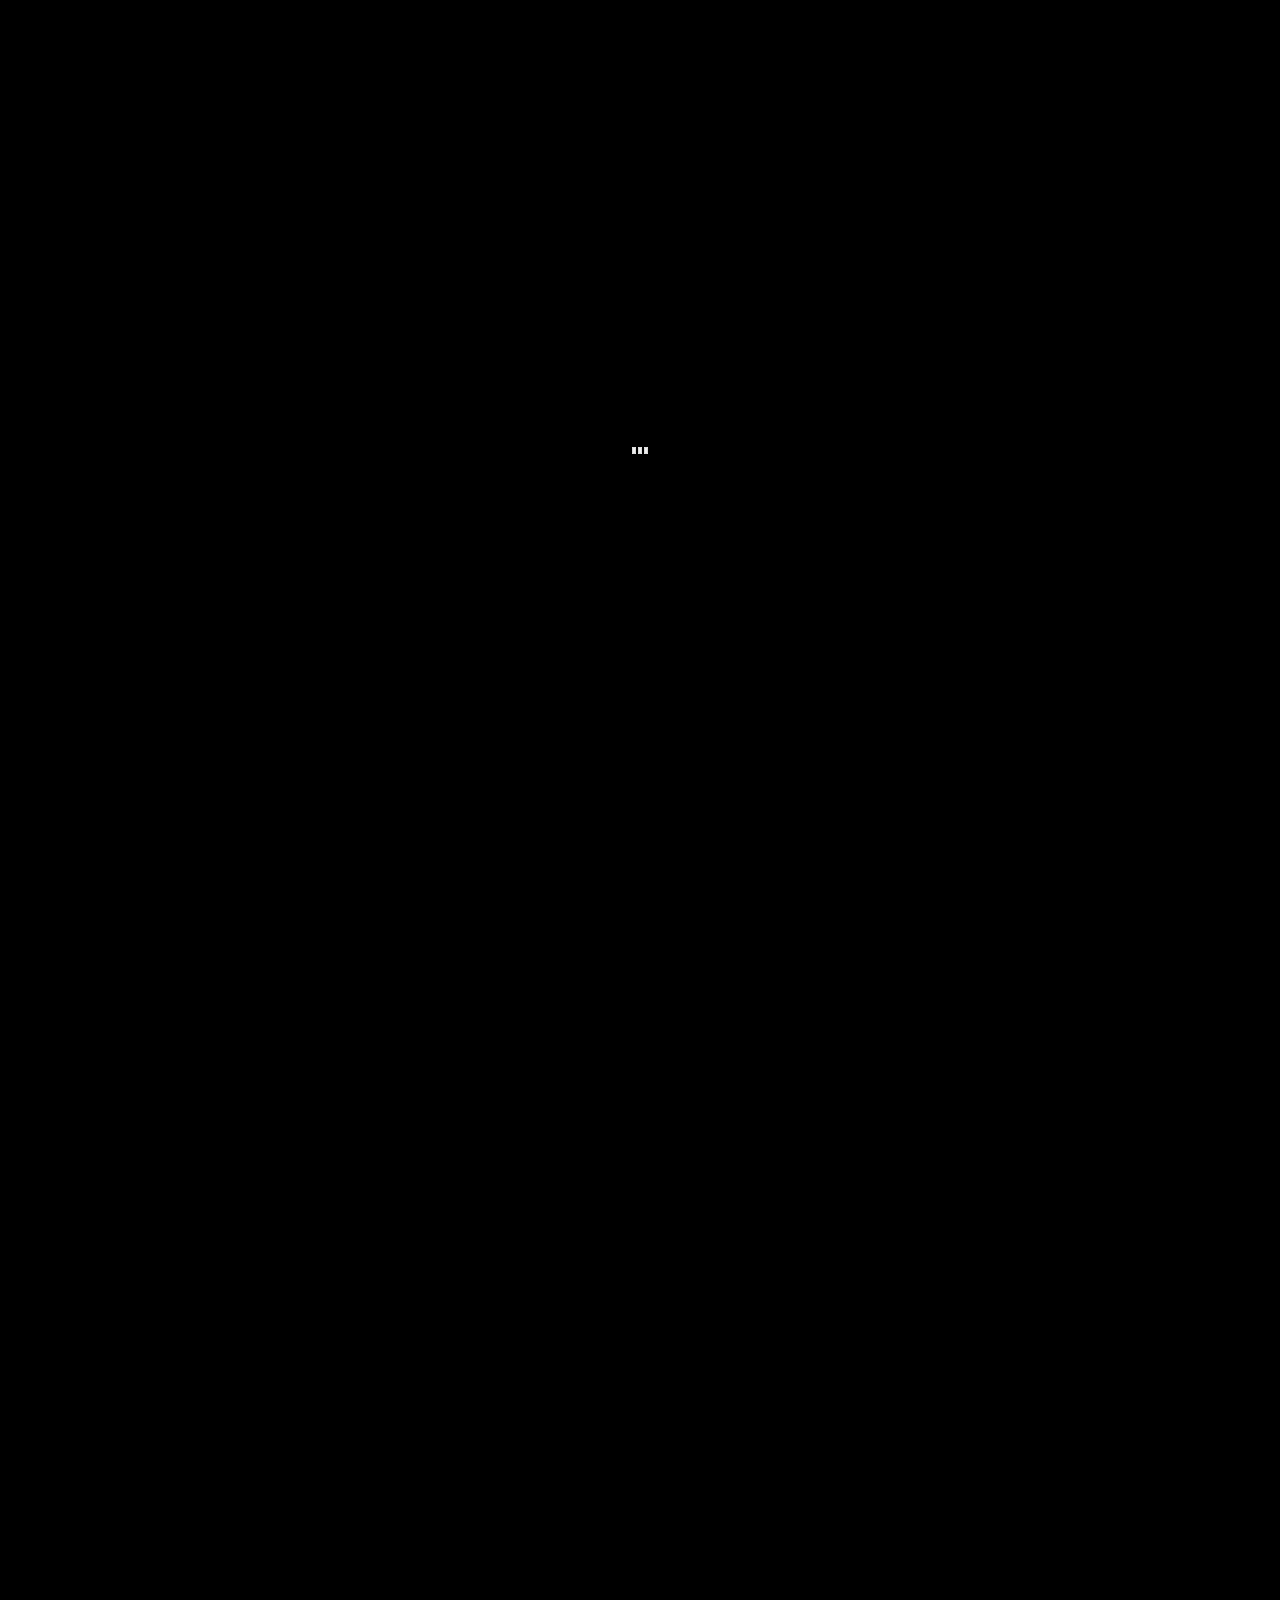
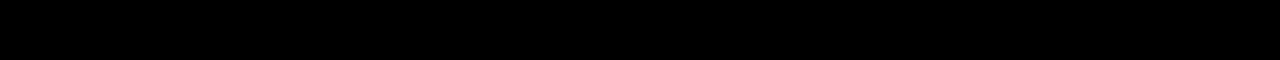
<file: index.html>
<!DOCTYPE html>
<!--[if lt IE 7]>      <html class="no-js lt-ie9 lt-ie8 lt-ie7"> <![endif]-->
<!--[if IE 7]>         <html class="no-js lt-ie9 lt-ie8"> <![endif]-->
<!--[if IE 8]>         <html class="no-js lt-ie9"> <![endif]-->
<!--[if gt IE 8]><!--> 
<html class="no-js"> <!--<![endif]-->
    <head>
        <meta charset="utf-8">
        <meta http-equiv="X-UA-Compatible" content="IE=edge,chrome=1">
        
        <title>Vitor Jorge - Site</title>
        <meta name="description" content="portefólio vitor jorge">
        <meta name='viewport' content='width=device-width, initial-scale=0.8'/>
        
        <link rel="stylesheet" type="text/css" href="css/rodas.css">
        <link rel="stylesheet" href="css/normalize.css">
        <link rel="stylesheet" href="css/main.css">
        <link rel="stylesheet" type="text/css" href="css/component.css" />
		
        <script>document.documentElement.className = 'js';</script>
        <script type="text/javascript" src="js/rodas.js"></script>
        <script type="text/javascript" src="http://my.startup-film.ru/js/jquery-1.10.2.min.js"></script>
        <script type="text/javascript" src="http://my.startup-film.ru/js/jquery_plugin/jquery.cookie.js"></script>
        <script src="js/vendor/modernizr-2.7.1.min.js"></script>
        <script src="js/modernizr.custom.js"></script>
        <script>window.jQuery || document.write('<script src="js/vendor/jquery-1.9.1.min.js"><\/script>')</script>
        <script src="js/typed.js" type="text/javascript"></script>
        <script>
        $(function(){
            $("#typed").typed({
                strings: ["^90 Adoro criar websites"],
                typeSpeed: 100,
                backDelay: 1500,
                loop: false,
                // defaults to false for infinite loop
                loopCount: false,
                callback: function(){ foo(); },
            });
            function foo(){ console.log("Callback"); }
        });
	    </script>
    </head>
    <body class="loading">
       	<main>
	        <section id="slide-1" class="homeSlide">
	        	<div class="bcg">
                    <img class="parallax-layer" src="img/bolas_2.png" alt="" />
		        	<div class="hsContainer" >
			    		<div class="hsContent" 
                             data-center="opacity: 1;" 
                             data-106-bottom="opacity: 0;" 
                             data-anchor-target="#slide-1 h2">
				    		<h2><span id="typed"  
                             data-30p-top="opacity: 1;" 
                             data-top="opacity: 0;" 
                             data-anchor-target="#slide-1 #typed"></span></h2>
				    		<p data-30p-top="opacity: 1;" 
                             data-top="opacity: 0;" 
                             data-anchor-target="#slide-1 p">Olá! Sou o <span id="nome">Vitor Jorge</span>, um Web Developer de Lisboa, Portugal.</br>
                                Tenho uma paixão por quebra-cabeças e código.</p>
			    		</div>
		        	</div>
	        	</div>
                <li class="slideNavNext slideNavDown"><a href="#" title="Go to next slide"></a></li>
		    </section>

			<section id="slide-2" class="homeSlide">
				<div class="bcg" >
			    	<div class="hsContainer">
			    		<div class="hsContent_2">
                            <div id="grid-gallery" class="grid-gallery">
                                <h2 data-bottom-top="opacity: 0" 
                             data--100-bottom="opacity: 0" 
                             data--280-bottom="opacity: 1;" 
                             data-anchor-target="#slide-2 h2">Trabalhos</h2>
                            <section class="grid-wrap">
                                <ul class="grid">
                                    <li class="grid-sizer"></li><!-- for Masonry column width -->
                                    <li>
                                        <figure>
                                            <img src="img/thumb/1.jpg" alt="img01"/>
                                            <figcaption><h3>Clube do Arneiro (PAP)</h3><p>Desenvolvimento Front-end e Back-end PHP</p></figcaption>
                                        </figure>
                                    </li><!-- 1 -->
                                    <!-- <li>
                                        <figure>
                                            <img src="img/thumb/2.jpg" alt="img02"/>
                                            <figcaption><h3>Greenmill</h3><p>Desenvolvimento Front-end e Back-end PHP</p></figcaption>
                                        </figure>
                                    </li> --><!-- 2 -->
                                    <li>
                                        <figure>
                                            <img src="img/thumb/3.jpg" alt="img03"/>
                                            <figcaption><h3>Jogo ACP</h3><p>Jogo da memória desenvolvido em Javascript</p></figcaption>
                                        </figure>
                                    </li><!-- 3 -->
                                    <li>
                                        <figure>
                                            <img src="img/thumb/4.jpg" alt="img04"/>
                                            <figcaption><h3>Furniture</h3><p>Estrutura HTML/CSS/JS</p></figcaption>
                                        </figure>
                                    </li><!-- 4 -->
                                    <li>
                                        <figure>
                                            <img src="img/thumb/5.jpg" alt="img05"/>
                                            <figcaption><h3>Green House</h3><p>Estrutura HTML/CSS/JS</p></figcaption>
                                        </figure>
                                    </li><!-- 5 -->
                                    <li>
                                        <figure>
                                            <img src="img/thumb/6.jpg" alt="img06"/>
                                            <figcaption><h3>DOG</h3><p>Estrutura HTML/CSS/JS</p></figcaption>
                                        </figure>
                                    </li><!-- 6 -->
                                    <li>
                                        <figure>
                                            <img src="img/thumb/7.jpg" alt="img07"/>
                                            <figcaption><h3>PC REPAIR</h3><p>Estrutura HTML/CSS/JS</p></figcaption>
                                        </figure>
                                    </li><!-- 7 -->
                                    <li>
                                        <figure>
                                            <img src="img/thumb/8.jpg" alt="img08"/>
                                            <figcaption><h3>Karate Clube</h3><p>Estrutura HTML/CSS</p></figcaption>
                                        </figure>
                                    </li><!-- 8 -->
                                    <li>
                                        <figure>
                                            <img src="img/thumb/9.jpg" alt="img09"/>
                                            <figcaption><h3>Web Receitas</h3><p>Estrutura HTML/CSS/JS</p></figcaption>
                                        </figure>
                                    </li><!-- 9 -->
                                    <li>
                                        <figure>
                                            <img src="img/thumb/10.jpg" alt="img010"/>
                                            <figcaption><h3>Simplefolio</h3><p>Estrutura HTML/CSS</p></figcaption>
                                        </figure>
                                    </li><!-- 10 -->
                                    <li>
                                        <figure>
                                            <img src="img/thumb/11.jpg" alt="img011"/>
                                            <figcaption><h3>SLB Example</h3><p>Estrutura HTML/CSS/JS</p></figcaption>
                                        </figure>
                                    </li><!-- 11 -->
                                    <li>
                                        <figure>
                                            <img src="img/thumb/12.jpg" alt="img012"/>
                                            <figcaption><h3>Spot tlm - Kiano</h3><p>Video Promocional</p></figcaption>
                                        </figure>
                                    </li><!-- 12 -->
                                    <li>
                                        <figure>
                                            <img src="img/thumb/13.jpg" alt="img013"/>
                                            <figcaption><h3>Quadro Interactivo</h3><p>Video do produto interactivo da PAP</p></figcaption>
                                        </figure>
                                    </li><!-- 13 -->
                                    <li>
                                        <figure>
                                            <img src="img/thumb/14.jpg" alt="img014"/>
                                            <figcaption><h3>Oficina Vitor</h3><p>Site com CodeIgniter PHP</p></figcaption>
                                        </figure>
                                    </li><!-- 14 -->
                                </ul>
                            </section><!-- // grid-wrap -->
                            <section class="slideshow">
                                <ul>
                                    <li>
                                        <figure>
                                            <figcaption>
                                                <h3>Clube do Arneiro (PAP)</h3>
                                                <p>Trabalho final de Curso de Multimédia, para uma Instituição sem fins lucrativos</p>
                                                <a href="http://letraseletras.com/vitor/index" target="_blank">Site</a>  
                                            </figcaption>
                                            <img src="img/large/1.jpg" alt="img01"/>
                                        </figure>
                                    </li><!-- 1 -->
                                    <!-- <li>
                                        <figure>
                                            <figcaption>
                                                <h3>Greenmill</h3>
                                                <p>Projeto escolar para uma empresa externa</p>
                                                <a href="http://www.greenmill.net84.net/" target="_blank">Site</a>
                                            </figcaption>
                                            <img src="img/large/2.jpg" alt="img02"/>
                                        </figure>
                                    </li> --><!-- 2 -->
                                     <li>
                                        <figure>
                                            <figcaption>
                                                <h3>Jogo ACP</h3>
                                                <p>Jogo desenvolvido em grupo para um concurso do Automóvel Club de Portugal</p>
                                                <a href="sites/acp/index.html" target="_blank">Site</a>
                                            </figcaption>
                                            <img src="img/large/3.jpg" alt="img03"/>
                                        </figure>
                                    </li><!-- 3 -->
                                    <li>
                                        <figure>
                                            <figcaption>
                                                <h3>Furniture</h3>
                                                <p>Contrução de site para exploração de técnicas web</p>
                                                <a href="sites/furniture/index.html" target="_blank">Site</a>
                                            </figcaption>
                                            <img src="img/large/4.jpg" alt="img04"/>
                                        </figure>
                                    </li><!-- 4 -->
                                    <li>
                                        <figure>
                                            <figcaption>
                                                <h3>Green House</h3>
                                                <p>Contrução de site para exploração de técnicas web</p>
                                                <a href="sites/green_house/index.html" target="_blank">Site</a>
                                            </figcaption>
                                            <img src="img/large/5.jpg" alt="img05"/>
                                        </figure>
                                    </li><!-- 5 -->
                                    <li>
                                        <figure>
                                            <figcaption>
                                                <h3>DOG</h3>
                                                <p>Contrução de site para exploração de técnicas web</p>
                                                <a href="sites/dog/index.html" target="_blank">Site</a>
                                            </figcaption>
                                            <img src="img/large/6.jpg" alt="img06"/>
                                        </figure>
                                    </li><!--6  -->
                                    <li>
                                        <figure>
                                            <figcaption>
                                                <h3>PC REPAIR</h3>
                                                <p>Contrução de site para exploração de técnicas web</p>
                                                <a href="sites/pc_repair/index.html" target="_blank">Site</a>
                                            </figcaption>
                                            <img src="img/large/7.jpg" alt="img07"/>
                                        </figure>
                                    </li><!-- 7 -->
                                    <li>
                                        <figure>
                                            <figcaption>
                                                <h3>Karate Club</h3>
                                                <p>Contrução de site para exploração de técnicas web</p>
                                                <a href="sites/karate_club/index.html" target="_blank">Site</a>
                                            </figcaption>
                                            <img src="img/large/8.jpg" alt="img08"/>
                                        </figure>
                                    </li><!-- 8 -->
                                    <li>
                                        <figure>
                                            <figcaption>
                                                <h3>Web Receitas</h3>
                                                <p>Contrução de site para exploração de técnicas web</p>
                                                <a href="sites/web_receitas/index.html" target="_blank">Site</a>
                                            </figcaption>
                                            <img src="img/large/9.jpg" alt="img09"/>
                                        </figure>
                                    </li><!-- 9 -->
                                    <li>
                                        <figure>
                                            <figcaption>
                                                <h3>Simplefolio</h3>
                                                <p>Contrução de site numa aula para um módulo</p>
                                                <a href="sites/simple/index.html" target="_blank">Site</a>
                                            </figcaption>
                                            <img src="img/large/10.jpg" alt="img010"/>
                                        </figure>
                                    </li><!-- 10 -->
                                    <li>
                                        <figure>
                                            <figcaption>
                                                <h3>SLB Example</h3>
                                                <p>Contrução de site para exploração de técnicas web</p>
                                                <a href="sites/benfica/index.html" target="_blank">Site</a>
                                            </figcaption>
                                            <img src="img/large/11.jpg" alt="img011"/>
                                        </figure>
                                    </li><!-- 11 -->
                                    <li>
                                        <figure>
                                            <figcaption>
                                                <h3>Spot tlm - Kiano</h3>
                                                <p>Video feito para um módulo de video</p>
                                            </figcaption>
                                            <iframe width="560" height="315" src="//www.youtube.com/embed/EB4rIU8SjIA" frameborder="0" allowfullscreen></iframe>
                                        </figure>
                                    </li><!-- 12 -->
                                    <li>
                                        <figure>
                                            <figcaption>
                                                <h3>Quadro Interactivo</h3>
                                                <p>Video do produto interactivo da PAP</p>
                                            </figcaption>
                                            <iframe width="560" height="315" src="//www.youtube.com/embed/3JbiUFXYoh0" frameborder="0" allowfullscreen></iframe>
                                        </figure>
                                    </li><!-- 13 -->
                                    <li>
                                        <figure>
                                            <figcaption>
                                                <h3>Site com CodeIgniter PHP</h3>
                                                <p>Registo/Login e registo/histórico de pedidos</p><a href="sites/framework/" target="_blank">Site</a>
                                            </figcaption>
                                            <img src="img/large/14.jpg" alt="img014"/>
                                        </figure>
                                    </li><!-- 14 -->
                                </ul>
                                <nav>
                                    <span class="icon nav-prev"></span>
                                    <span class="icon nav-next"></span>
                                    <span class="icon nav-close"></span>
                                </nav>
                            </section><!-- // slideshow -->
                        </div><!-- // grid-gallery -->
			    		</div>
			    	</div>
			    </div>
			</section>
        <section id="slide-3" class="homeSlide" data-content-offset="0p" >
		    	<div class="bcg" 
                    data-bottom-top="background-position: 50% 120px" 
				    data-top-bottom="background-position: 50% -120px;"
				    data-anchor-target="#slide-3">
			    	<div class="hsContainer">
			    		<div class="hsContent_4">
                            <div id="main_progressbar" data-bottom-top="opacity: 0" data-center="opacity: 1;" data-anchor-target="#slide-3 #main_progressbar">
                                <p class="start_div_ru"></p>
                            </div>
                            <div class="hsContent_3">
                                <h2 
                                 data-bottom-top="opacity: 0" 
                                 data-center="opacity: 1;" 
                                 data-anchor-target="#slide-3 h2">
                                    Sobre mim
                                </h2>
                                <p id="ola" 
                                     data-bottom-top="opacity: 0" 
                                     data-center="opacity: 1;" 
                                     data-anchor-target="#slide-3 #ola">
                                    Desde que recebi o meu primeiro computador aos 12 anos sempre tive uma grande admiração por websites e por computadores. Quem os fazia para mim era um génio.</br>Um dos meus sonhos é criar uma galeria enorme de tuts e artigos de programação, principalmente em formato de video.
    
                                </p>
                                <h2 
                                 data-bottom-top="opacity: 0" 
                                 data-center="opacity: 1;" 
                                 data-anchor-target="#slide-3 h2">
                                    Competências
                                </h2>
                                <p id="ola" 
                                     data-bottom-top="opacity: 0" 
                                     data-center="opacity: 1;" 
                                     data-anchor-target="#slide-3 #ola">
                                   Uso regularmente para trabalhos  HTML, CSS, Javascript, Jquery, PHP.
Tenho conhecimento e experiência com C#,  processing e arduino. Sei trabalhar com os seguintes programas da Adobe: After Effects, Illustrator, Photoshop e Flash. Outros programas: Titanium.
                                </p>
			    		   </div>
			    		</div>
		        	</div>
		    	</div>
                
		    </section>
    
		    <section id="slide-4" data-content-offset="66p" class="homeSlide homeSlideTall2">
		    	<div class="bcg">
			    	&nbsp;
		    	</div>
		    	<div class="bcg bcg2" 
                     data-bottom-top="opacity: 0;" 
                     data--13p-top="opacity: 0;" 
                     data--46p-top="opacity: 1;" 
                     data-anchor-target="#slide-4">
			    	<div class="hsContainer">
				    	<div class="hsContent" 
                             data-bottom-top="opacity: 0;"
                             data-center="opacity: 1" 
                             data-anchor-target="#slide-4">
				    		<h2>Como chegar a mim</h2>
				    		<h1>Email: vitorjorge17@hotmail.com</br>Skype: vitorjorge18</h1>
			    		</div>
			    	</div>
		    	</div>
		    </section>
		</main>
        
        <script src="js/imagesloaded.js"></script>
        <script src="js/waypoints.min.js"></script>
        <script src="js/skrollr.js"></script>
        <!--[if lt IE 9]>
		<script type="text/javascript" src="js/skrollr.ie.min.js"></script>
		<![endif]-->
        <script src="js/main.js"></script>
        <script src="js/jquery.parallax.js"></script>

        <script src="js/imagesloaded.pkgd.min.js"></script>
		<script src="js/masonry.pkgd.min.js"></script>
		<script src="js/classie.js"></script>
		<script src="js/cbpGridGallery.js"></script>

        <script type="text/javascript">
            initCogwheels(); 
            new CBPGridGallery( document.getElementById( 'grid-gallery' ) );
            jQuery(document).ready(function(){
                // Declare parallax on layers
                jQuery('.parallax-layer').parallax({
                    mouseport: jQuery("#slide-1"),
                    yparallax: 'false'
                });
            });
        </script>
    </body>
</html>

<script src="js/imagesloaded.pkgd.min.js"></script>
<script src="js/masonry.pkgd.min.js"></script>
<script src="js/classie.js"></script>
<script src="js/cbpGridGallery.js"></script>
</file>
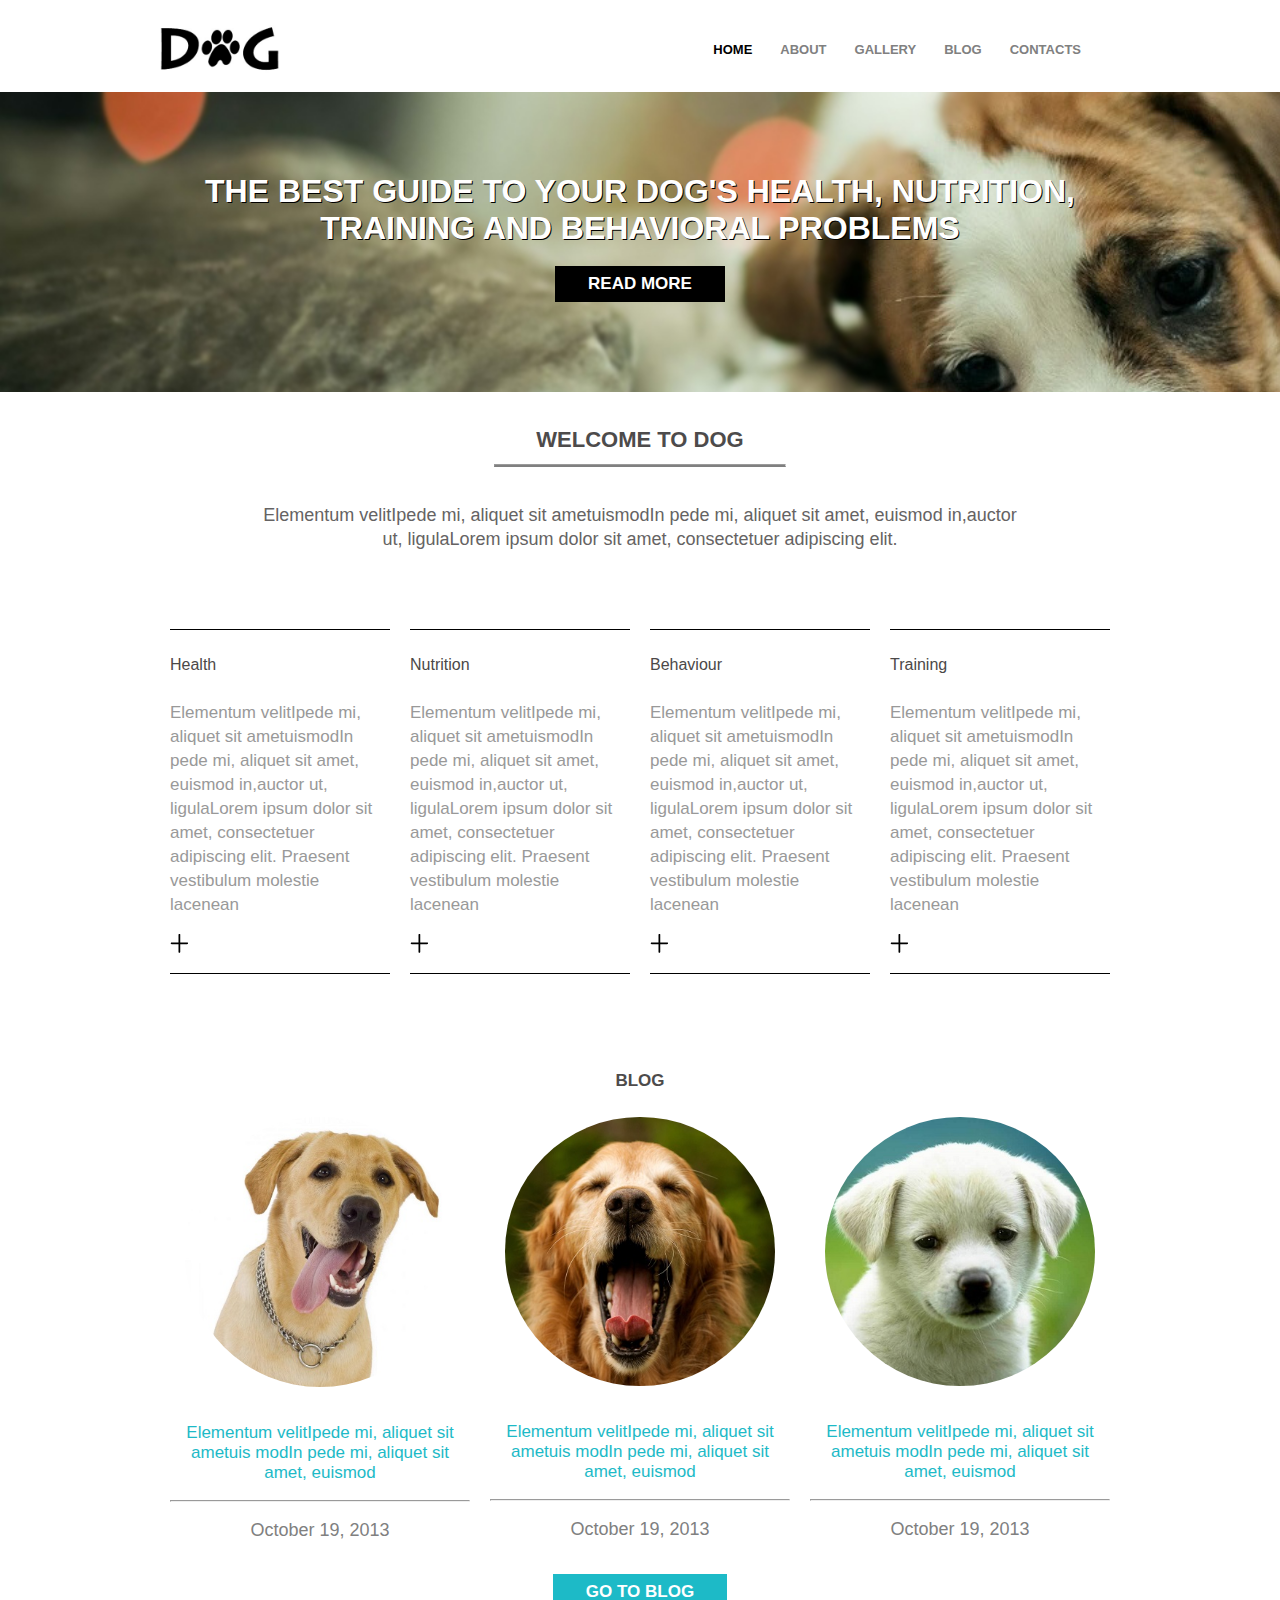
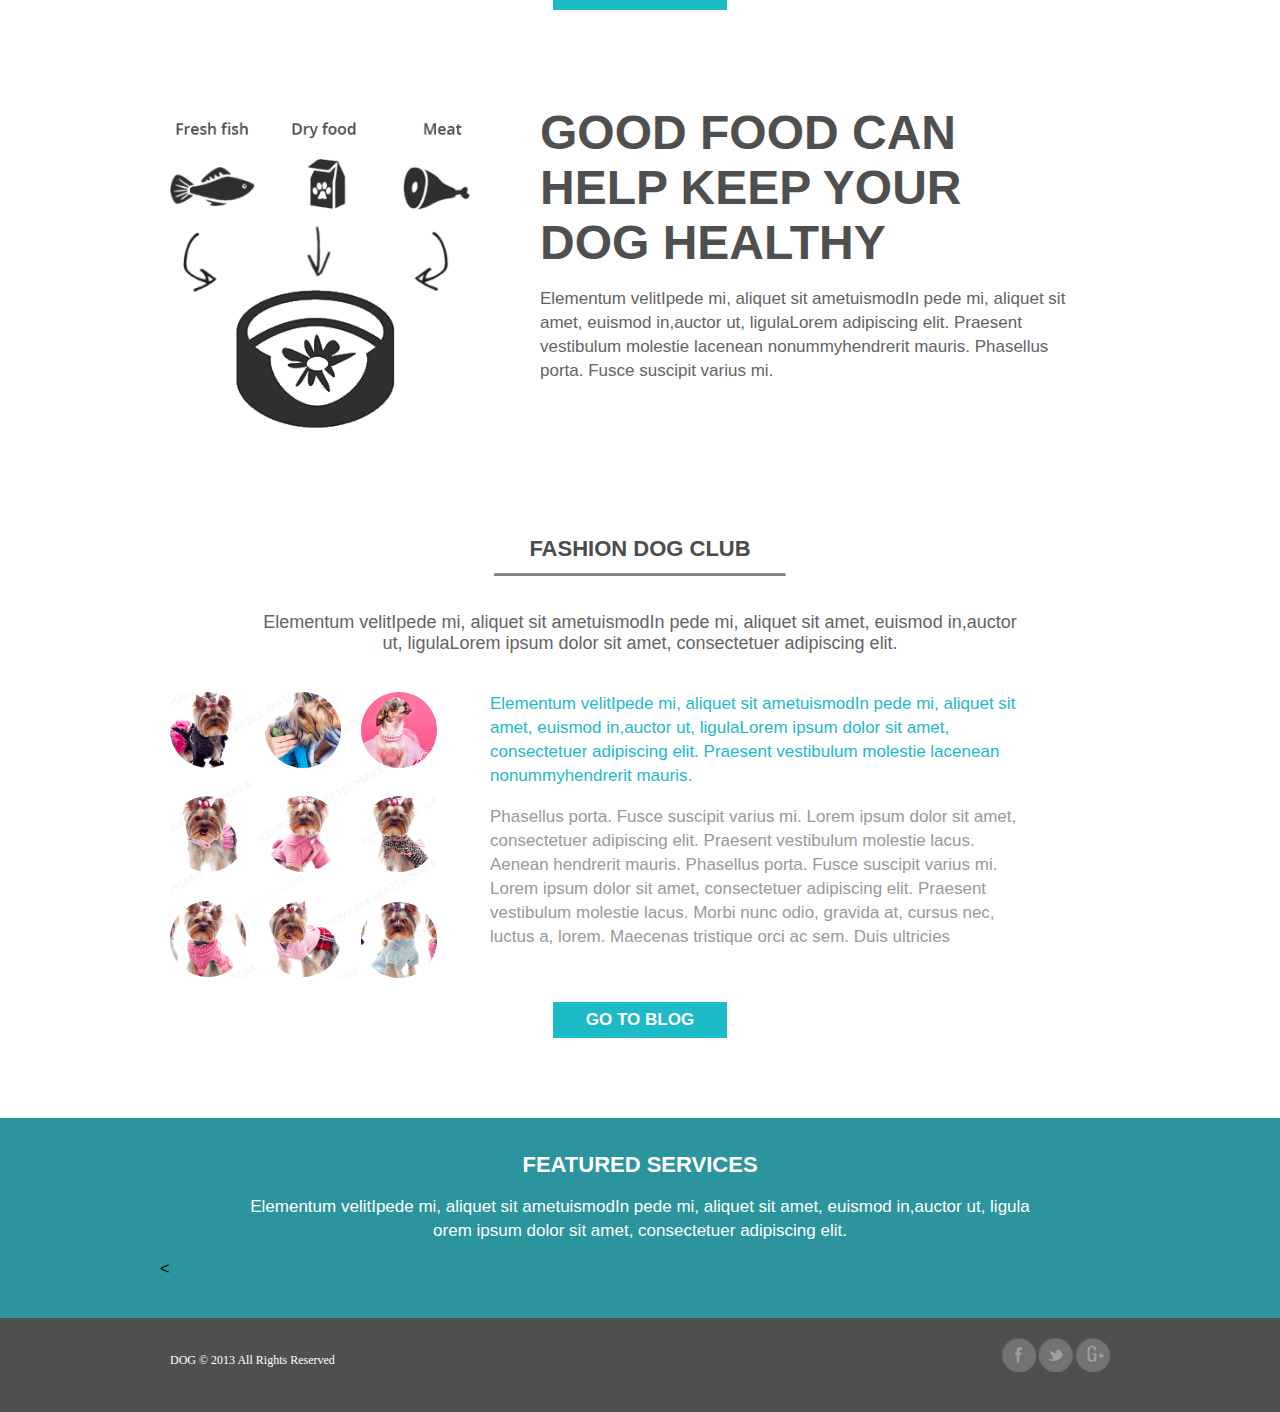
<file: sites/dog/index.html>
<!DOCTYPE html>
<html>
    <head>
	<link rel="shortcut icon" href="img/favicon.ico" type="image/ico">
        <title>DOG | Vitor Jorge</title> 
        <meta name="description" content="">
        <meta name="keywords" content="HTML,CSS">
        <meta name="author" content="Vitor Jorge">
        <meta charset="UTF-8">
        <link href="css/css.css" rel="stylesheet" type="text/css" />
        <link href="css/button.css" rel="stylesheet" type="text/css" />
        <link href="css/grid.css" rel="stylesheet" type="text/css" />
    </head>
    <body>
        <div id="container">
            <div id="wrap-header">
                <div id="header" class="container_12">
                    <div id="logo" class="grid_4">
                         <a href="#"><img src="img/logo.jpg" alt="logo"></a>
                    </div><!-- End logo -->
                    <div id="menu-box" class="grid_8">
                        <ul class="menu">
                            <li class="active"><a href="index.html">HOME</a></li>
                            <li><a href="index.html">ABOUT</a></li>
                            <li><a href="index.html">GALLERY</a></li>
                            <li><a href="index.html">BLOG</a></li>
                            <li><a href="index.html">CONTACTS</a></li>
                        </ul>
                    </div><!-- End menu-box -->
                </div><!-- End header -->
            </div><!-- End wrap-header -->
            <div class="clear"></div>
            
            <div id="wrap-slider">
                <div id="slider" class="container_12">
                    <h1 class="title">THE BEST GUIDE TO YOUR DOG'S HEALTH,
                        NUTRITION, TRAINING AND BEHAVIORAL PROBLEMS
                        <br>
                        <a href="#" class="button link-home">READ MORE</a>
                    </h1>
                </div><!-- End slider -->
            </div><!-- End wrap-slider -->
            
            <div class="clear"></div>
            
            <div id="wrap-content">
                <div id="row-1" class="container_12">
                    <div id="row-1-welcome">
                        <h1 id="welcome">WELCOME TO DOG</h1>
                    </div><!-- End row-1-welcome -->
                    <hr class="hr-line">
                    <div id="row-1-text" class="grid_12">
                        <p >Elementum velitIpede mi, aliquet sit ametuismodIn pede mi, aliquet 
                            sit amet, euismod in,auctor ut, ligulaLorem ipsum dolor sit 
                            amet, consectetuer adipiscing elit.</p>
                    </div><!-- End row-1-text -->
                </div><!-- End row-1 -->
                
                <div class="clear"></div>
                
                <div id="row-2" class="container_12">
                    <div class="grid_3 row-2-box">
                        <h5>Health</h5>
                        <p class="row-2-p">Elementum velitIpede mi, aliquet sit ametuismodIn 
                            pede mi, aliquet sit amet, euismod in,auctor ut, ligulaLorem ipsum
                            dolor sit amet, consectetuer adipiscing elit. Praesent vestibulum
                            molestie lacenean</p>
                        <div class="more-link-box"><a href="#"><div class="more-link"></div></a></div>
                    </div>
                    <div class="grid_3 row-2-box">
                        <h5>Nutrition</h5>
                        <p class="row-2-p">Elementum velitIpede mi, aliquet sit ametuismodIn
                            pede mi, aliquet sit amet, euismod in,auctor ut, ligulaLorem ipsum
                            dolor sit amet, consectetuer adipiscing elit. Praesent vestibulum
                            molestie lacenean</p>
                        <div class="more-link-box"><a href="#"><div class="more-link"></div></a></div>
                    </div>
                    <div class="grid_3 row-2-box">
                        <h5>Behaviour</h5>
                        <p class="row-2-p">Elementum velitIpede mi, aliquet sit ametuismodIn
                            pede mi, aliquet sit amet, euismod in,auctor ut, ligulaLorem ipsum
                            dolor sit amet, consectetuer adipiscing elit. Praesent vestibulum
                            molestie lacenean</p>
                        <div class="more-link-box"><a href="#"><div class="more-link"></div></a></div>
                    </div>
                    <div class="grid_3 row-2-box">
                        <h5>Training</h5>
                        <p class="row-2-p">Elementum velitIpede mi, aliquet sit ametuismodIn 
                            pede mi, aliquet sit amet, euismod in,auctor ut, ligulaLorem ipsum 
                            dolor sit amet, consectetuer adipiscing elit. Praesent vestibulum
                            molestie lacenean</p>
                        <div class="more-link-box"><a href="#"><div class="more-link"></div></a></div>
                    </div>
                </div><!-- End row-2 -->
                
                <div class="clear"></div>
                
                <div id="row-3" class="container_12">
                    <h1>BLOG</h1>
                    <div class="grid_4 row-3-box">
                        <img class="img-circle" src="img/cao3.jpg" alt="">
                        <h3>Elementum velitIpede mi, aliquet sit ametuis modIn pede mi,
                            aliquet sit amet, euismod</h3>
                        <hr class="row-linha-hr">
                        <p>October 19, 2013</p>
                    </div>
                    <div class="grid_4 row-3-box">
                        <img class="img-circle" src="img/cao2.jpg" alt="">
                        <h3>Elementum velitIpede mi, aliquet sit ametuis modIn pede mi,
                            aliquet sit amet, euismod</h3>
                        <hr class="row-linha-hr">
                        <p>October 19, 2013</p>
                        
                    </div>
                    <div class="grid_4 row-3-box">
                        <img class="img-circle" src="img/cao1.jpg" alt="">
                        <h3>Elementum velitIpede mi, aliquet sit ametuis modIn pede mi,
                            aliquet sit amet, euismod</h3>
                        <hr class="row-linha-hr">
                        <p>October 19, 2013</p>
                    </div>
                    <div class="clear"></div>
                    <div id="row-3-link" ><a href="#" class="button2">GO TO BLOG</a></div>
                </div><!-- End row-3 -->
                
                <div class="clear"></div>
                
                <div id="row-4" class="container_12">
                    <div class="grid_4 row-4-img">
                        <img src="img/cao6.png" alt="">
                    </div>
                    <div class="grid_7 row-4-content">
                        <h1>GOOD FOOD CAN HELP KEEP YOUR DOG HEALTHY</h1>
                        <p>Elementum velitIpede mi, aliquet sit ametuismodIn pede mi, 
                            aliquet sit amet, euismod in,auctor ut, ligulaLorem adipiscing 
                            elit. Praesent vestibulum molestie lacenean nonummyhendrerit mauris.
                            Phasellus porta. Fusce suscipit varius mi.</p>
                    </div>
                </div><!-- End row-4 -->
                
                <div class="clear"></div>
                
                <div id="row-5" class="container_12">
                    <div id="row-5-fashion">
                        <h1 id="fashion">FASHION DOG CLUB</h1>
                    </div><!-- End row-5-fashion -->
                    <hr class="hr-line">
                    <div id="row-5-text" class="grid_12">
                        <p >Elementum velitIpede mi, aliquet sit ametuismodIn pede mi, aliquet 
                            sit amet, euismod in,auctor ut, ligulaLorem ipsum dolor sit 
                            amet, consectetuer adipiscing elit.</p>
                    </div><!-- End row-1-text -->
                    <div class="clear"></div>
                    <div class="grid_4 row-5-img">
                        <img src="img/cao4.png" alt="">
                    </div><!-- End row-5-img -->
                    <div class="grid_7 row-5-content">
                        <p id="row-5-p">Elementum velitIpede mi, aliquet sit ametuismodIn pede mi, 
                            aliquet sit amet, euismod in,auctor ut, ligulaLorem ipsum dolor sit 
                            amet, consectetuer adipiscing elit. Praesent vestibulum molestie
                            lacenean nonummyhendrerit mauris.</p>
                        
                        <p id="row-5-p2">Phasellus porta. Fusce suscipit varius mi. Lorem ipsum 
                            dolor sit amet, consectetuer adipiscing elit. Praesent vestibulum
                            molestie lacus. Aenean hendrerit mauris. Phasellus porta. Fusce
                            suscipit varius mi. Lorem ipsum dolor sit amet, consectetuer
                            adipiscing elit. Praesent vestibulum molestie lacus. Morbi nunc
                            odio, gravida at, cursus nec, luctus a, lorem. Maecenas tristique 
                            orci ac sem. Duis ultricies </p>
                    </div><!-- End row-5-content -->
                    <div class="clear"></div>
                    <div id="row-5-link" ><a href="#" class="button2">GO TO BLOG</a></div>
                </div><!-- End row-5 -->
                <div class="clear"></div>
                <div id="wrapper-row-6" >
                    <div id="row-6" class="container_12">
                        <h1 class="row-6-h1">FEATURED SERVICES</h1>
                        <p class="row-6-p">Elementum velitIpede mi, aliquet sit ametuismodIn pede mi, aliquet sit 
                            amet, euismod in,auctor ut, ligula orem ipsum dolor sit amet, consectetuer
                            adipiscing elit.</p>
                        <
                    </div>
                </div>
            </div><!-- End wrap-content -->

            <div class="clear"></div>
            <div id="wrap-footer">
                <div id="footer" class="container_12">
                    <div id="footer-privacy" class="grid_9">
                        <p>DOG © 2013 All Rights Reserved</p>
                    </div> <!-- End footer-privacy -->
                    <div id="social" class="grid_3">
                        <ul class="social_icons" >
                            <li><a href="#"><img src="img/follow1.png"></a></li>
                            <li><a href="#"><img src="img/follow2.png"></a></li>
                            <li><a href="#"><img src="img/follow3.png"></a></li>
                        </ul>
                    </div><!-- End social -->
                </div><!-- End footer -->
            </div><!-- End wrap-footer -->
            <div class="clear"></div>
         </div><!-- End container -->
    </body>
</html>
</file>
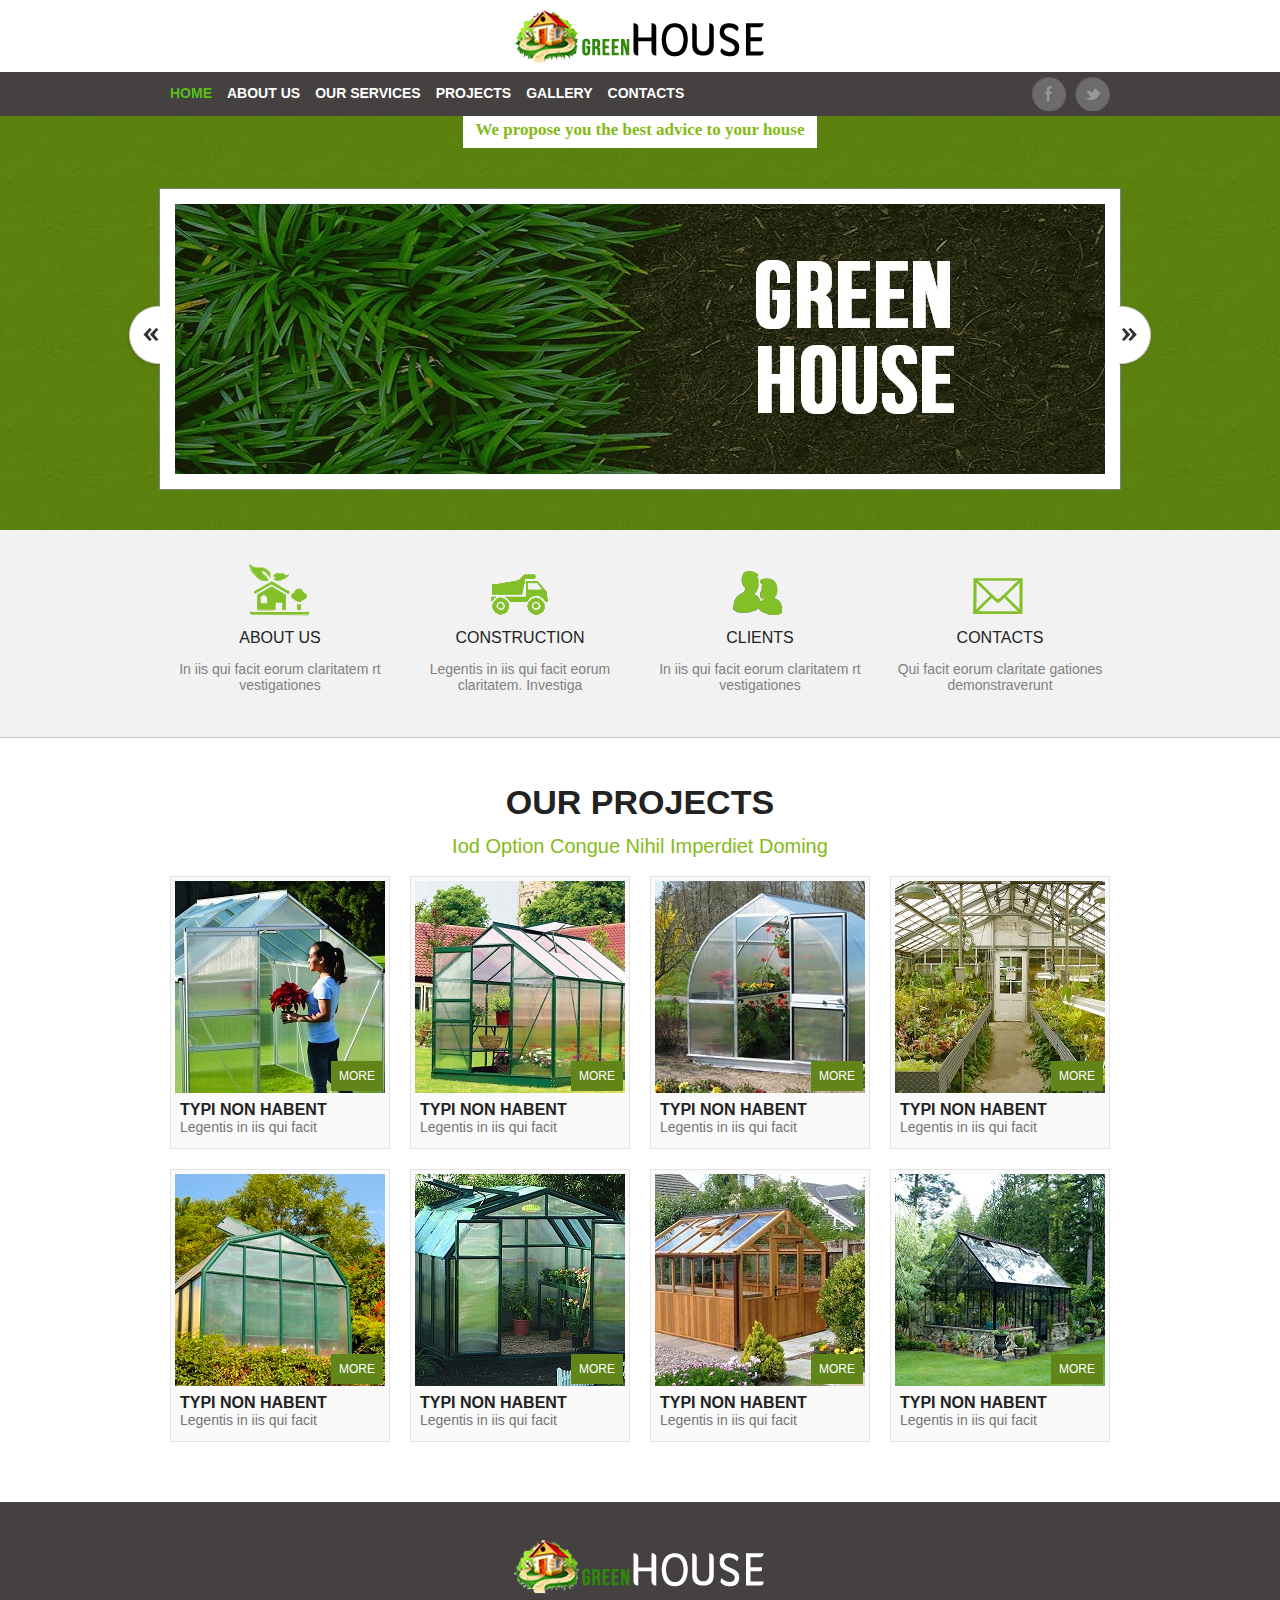
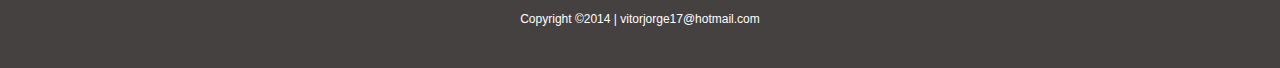
<file: sites/green_house/index.html>
<!DOCTYPE html>
<html>
    <head>
	<link rel="shortcut icon" href="images/favicon.ico" type="image/ico">
        <title>Green House | Vitor Jorge</title> 
        <meta name="description" content="Green House">
        <meta name="keywords" content="HTML,CSS, jquery">
        <meta name="author" content="Vitor Jorge">
        <meta charset="UTF-8">
        <!-- CSS GERAL -->
        <link href="css/css.css" rel="stylesheet" type="text/css" />
        <link href="css/grid.css" rel="stylesheet" type="text/css" />
        <!-- CSS butoes rede social -->
        <link href="css/button.css" rel="stylesheet" type="text/css" />
        <!-- CSS slider -->
        <link rel="stylesheet" href="css/slider/nivo-slider.css" type="text/css" media="screen" />
        <link rel="stylesheet" href="css/slider/style.css" type="text/css" media="screen" />
        
        <script type="text/javascript" src="js/jquery-1.4.3.min.js"></script>
        <script type="text/javascript" src="js/jquery.nivo.slider.pack.js"></script>
        <script type="text/javascript">
            $(window).load(function() {
                $('#slider').nivoSlider({directionNavHide:false});
            });
        </script>
    </head>
    <body>
        <div id="container">
            
            
            <div id="wrap-header">
                <div id="header">
                    <div id="header-logo" class="container_12">
                        <a href="index-html" alt="logo"><img src="img/icones_logos/logo.png"></a>
                    </div><!-- End header-logo -->
                    <div id="wrap-header-menu">
                        <div id="header-menu" class="container_12">
                            <div id="menu" class="grid_9">
                                <ul class="menu">
                                    <li class="active"><a href="index.html">Home</a></li>
                                    <li><a href="index.html">About us</a></li>
                                    <li><a href="index.html">OUR SERVICES</a></li>
                                    <li><a href="index.html">PROJECTS</a></li>
                                    <li><a href="index.html">GALLERY</a></li>
                                    <li><a href="index.html">CONTACTS</a></li>
                                </ul>
                            </div><!-- End header-menu -->
                             <div id="social" class="grid_3">
                                <ul class="social_icons">
                                    <li><a href="#"><img src="img/follow1.png"></a></li>
                                    <li><a href="#"><img src="img/follow2.png"></a></li>
                                </ul>
                             </div><!-- End social -->
                         </div><!-- End social -->
                    </div><!-- End wrap-header-menu -->
                </div><!-- End header-->
             </div><!-- End wrap-header -->
            <div class="clear"></div>
            
            
            
            <div id="wrap-slider">
                <div id="slider-slogan">We propose you the best advice to your house</div>
                 <div id="slider-wrapper" class="container_12">
                    <div id="slider" class="nivoSlider">
                        <img src="img/slide1.jpg" alt="" />
                        <img src="img/slide2.jpg" alt="" />
                    </div><!-- End slider -->
			     </div><!-- End slider-wrapper -->
            </div><!-- End wrap-slider -->
            <div class="clear"></div>
            
            
            
            <div id="wrap-stages">
                <div id="stages" class="container_12">
                    <div class="grid_3">
                        <div class="stage-box">
                            <div id="stage-box-img1" class="stages-img"></div>
                            <a href="#" alt="" class="stages-a">ABOUT US</a>
                            <p class="stages-p">In iis qui facit eorum claritatem rt vestigationes</p>
                        </div><!-- End stage-box -->
                    </div><!-- End grid_3 -->
                    
                     <div class="grid_3">
                        <div class="stage-box">
                            <div id="stage-box-img2" class="stages-img"></div>
                            <a href="#" alt="" class="stages-a">CONSTRUCTION</a>
                            <p class="stages-p">Legentis in iis qui facit eorum claritatem. Investiga</p>
                        </div><!-- End stage-box -->
                    </div><!-- End grid_3 -->
                    
                     <div class="grid_3">
                        <div class="stage-box">
                            <div id="stage-box-img3" class="stages-img"></div>
                            <a href="#" alt="" class="stages-a">CLIENTS</a>
                            <p class="stages-p">In iis qui facit eorum claritatem rt vestigationes</p>
                        </div><!-- End stage-box -->
                    </div><!-- End grid_3 -->
                    
                     <div class="grid_3">
                        <div class="stage-box">
                            <div id="stage-box-img4" class="stages-img"></div>
                            <a href="#" alt="" class="stages-a">CONTACTS</a>
                            <p class="stages-p">Qui facit eorum claritate gationes demonstraverunt</p>
                        </div><!-- End stage-box -->
                    </div><!-- End grid_3 -->
			     </div><!-- End stages -->
            </div><!-- End wrap-stages -->
            <div class="clear"></div>
            
            
            
            <div id="wrap-projects">
                <div id="projects" class="container_12">
                    <div id="projects-title" >
                        <h1 class="projects-h1">OUR projects</h1>
                        <h2 class="projects-h2">Iod option congue nihil imperdiet doming</h2>
                    </div>
            
                    <div class="grid_3">
                        <div class="wrap-project">
                            <div class="wrap-project-wrap">
                                <div class="project-box-img">
                                    <a href="#" class="abs">More</a>
                                    <a href="img/house1.jpg">
                                        <img src="img/house1.jpg" alt="">
                                    </a>
                                </div>
                                <div class="project-box-title">
                                    <h1 class="box-project-h1">TYPI NON HABENT</h1>
                                    <h2 class="box-project-h2">Legentis in iis qui facit</h2>
                                </div>
                            </div>
                        </div>
                     </div>
                    <div class="grid_3">
                        <div class="wrap-project">
                            <div class="wrap-project-wrap">
                                <div class="project-box-img">
                                    <a href="#" class="abs">More</a>
                                    <a href="img/house2.jpg">
                                        <img src="img/house2.jpg" alt="">
                                    </a>
                                </div>
                                <div class="project-box-title">
                                    <h1 class="box-project-h1">TYPI NON HABENT</h1>
                                    <h2 class="box-project-h2">Legentis in iis qui facit</h2>
                                </div>
                            </div>
                        </div>
                     </div><div class="grid_3">
                        <div class="wrap-project">
                            <div class="wrap-project-wrap">
                                <div class="project-box-img">
                                    <a href="#" class="abs">More</a>
                                    <a href="img/house3.jpg">
                                        <img src="img/house3.jpg" alt="">
                                    </a>
                                </div>
                                <div class="project-box-title">
                                    <h1 class="box-project-h1">TYPI NON HABENT</h1>
                                    <h2 class="box-project-h2">Legentis in iis qui facit</h2>
                                </div>
                            </div>
                        </div>
                     </div>
                    <div class="grid_3">
                        <div class="wrap-project">
                            <div class="wrap-project-wrap">
                                <div class="project-box-img">
                                    <a href="#" class="abs">More</a>
                                    <a href="img/house4.jpg">
                                        <img src="img/house4.jpg" alt="">
                                    </a>
                                </div>
                                <div class="project-box-title">
                                    <h1 class="box-project-h1">TYPI NON HABENT</h1>
                                    <h2 class="box-project-h2">Legentis in iis qui facit</h2>
                                </div>
                            </div>
                        </div>
                     </div>
                    <div class="grid_3">
                        <div class="wrap-project">
                            <div class="wrap-project-wrap">
                                <div class="project-box-img">
                                    <a href="#" class="abs">More</a>
                                    <a href="img/house5.jpg">
                                        <img src="img/house5.jpg" alt="">
                                    </a>
                                </div>
                                <div class="project-box-title">
                                    <h1 class="box-project-h1">TYPI NON HABENT</h1>
                                    <h2 class="box-project-h2">Legentis in iis qui facit</h2>
                                </div>
                            </div>
                        </div>
                     </div>
                    <div class="grid_3">
                        <div class="wrap-project">
                            <div class="wrap-project-wrap">
                                <div class="project-box-img">
                                    <a href="#" class="abs">More</a>
                                    <a href="img/house6.jpg">
                                        <img src="img/house6.jpg" alt="">
                                    </a>
                                </div>
                                <div class="project-box-title">
                                    <h1 class="box-project-h1">TYPI NON HABENT</h1>
                                    <h2 class="box-project-h2">Legentis in iis qui facit</h2>
                                </div>
                            </div>
                        </div>
                     </div>
                    <div class="grid_3">
                        <div class="wrap-project">
                            <div class="wrap-project-wrap">
                                <div class="project-box-img">
                                    <a href="#" class="abs">More</a>
                                    <a href="img/house7.jpg">
                                        <img src="img/house7.jpg" alt="">
                                    </a>
                                </div>
                                <div class="project-box-title">
                                    <h1 class="box-project-h1">TYPI NON HABENT</h1>
                                    <h2 class="box-project-h2">Legentis in iis qui facit</h2>
                                </div>
                            </div>
                        </div>
                     </div>
                    <div class="grid_3">
                        <div class="wrap-project">
                            <div class="wrap-project-wrap">
                                <div class="project-box-img">
                                    <a href="#" class="abs">More</a>
                                    <a href="img/house8.jpg">
                                        <img src="img/house8.jpg" alt="">
                                    </a>
                                </div>
                                <div class="project-box-title">
                                    <h1 class="box-project-h1">TYPI NON HABENT</h1>
                                    <h2 class="box-project-h2">Legentis in iis qui facit</h2>
                                </div>
                            </div>
                        </div>
                     </div>
                </div><!-- End projects -->
            </div><!-- End wrap-projects -->
            <div class="clear"></div>
            
            
            
            <div id="wrap-footer">
                <div id="footer" class="container_12">
                    <img src="img/icones_logos/logo_2.png" alt="">
                    <p>Copyright ©2014 | <a href="http://www.vitorjorge.net16.net" class="link">vitorjorge17@hotmail.com</a></p>
                </div>
            </div><!-- End wrap-footer -->
            <div class="clear"></div>
            
            
         </div><!-- End container -->
    </body>
</html>
</file>
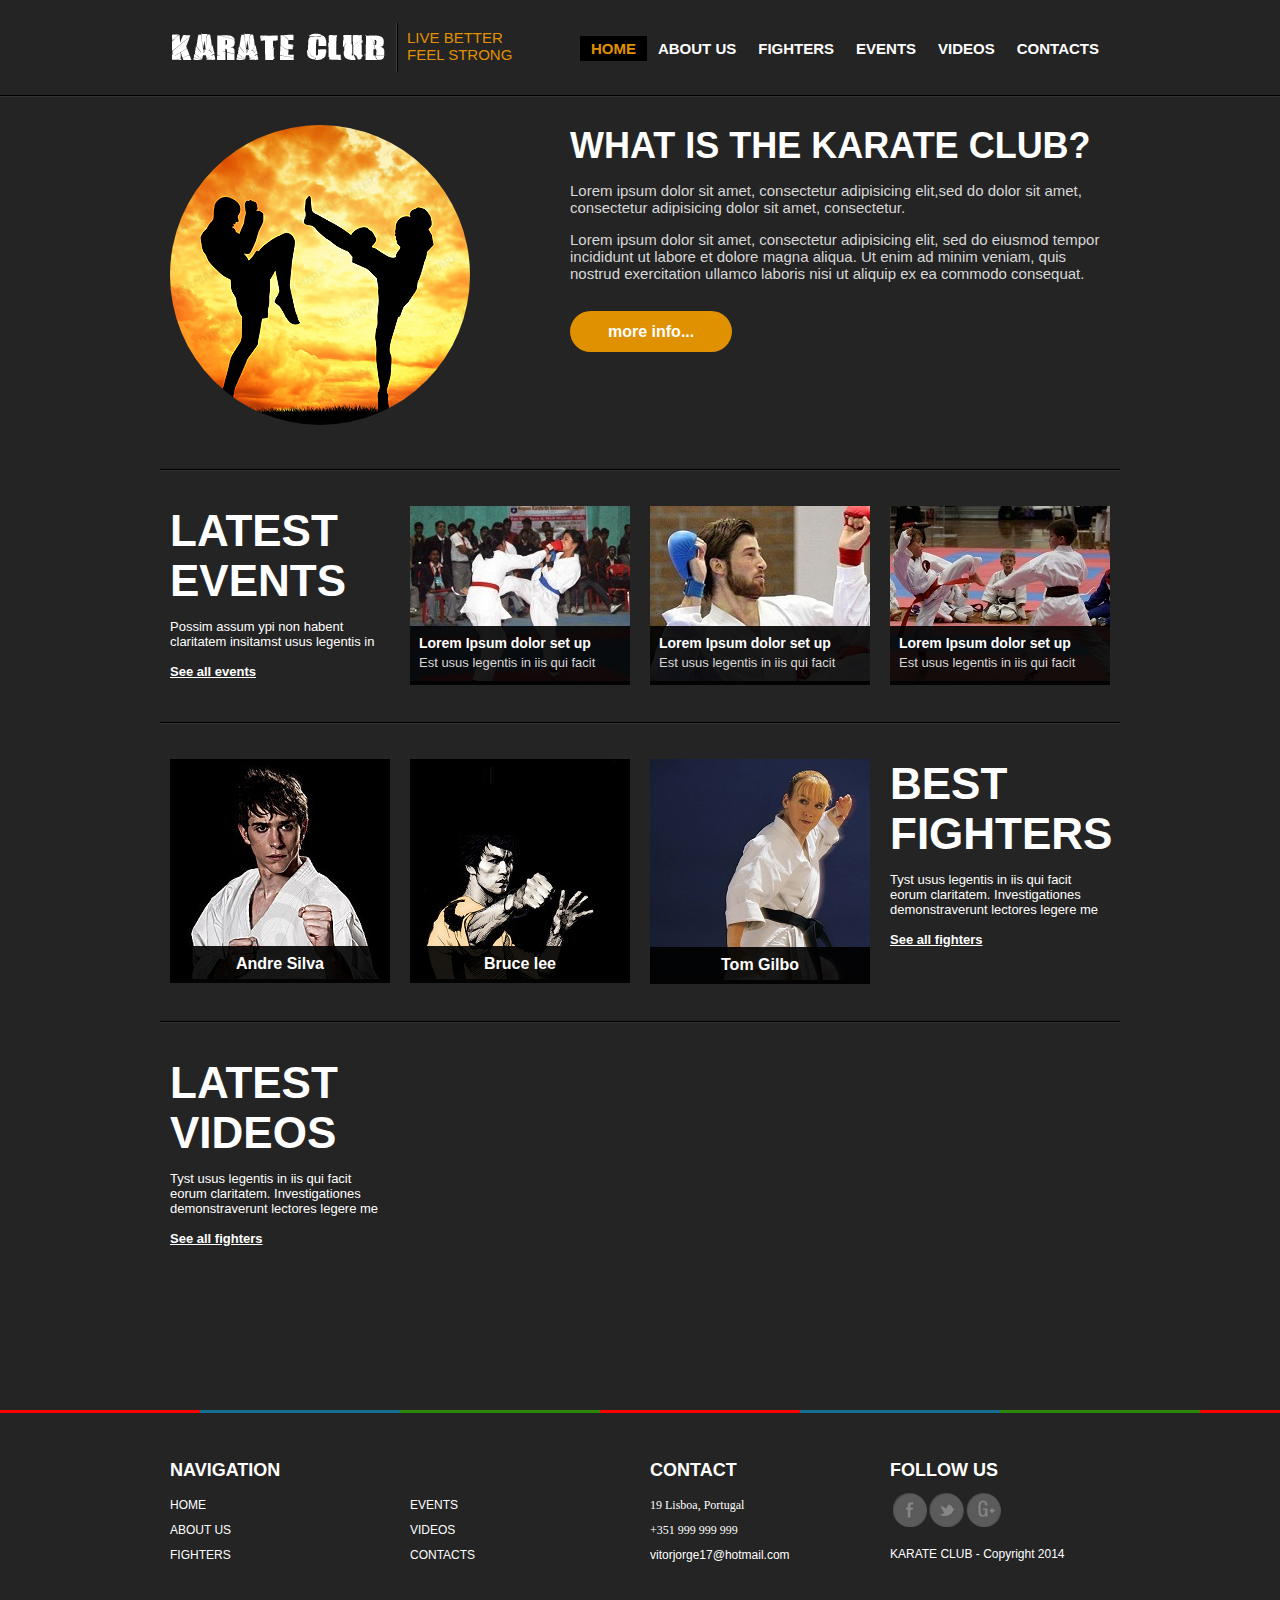
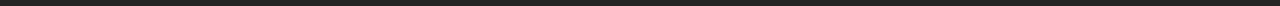
<file: sites/karate_club/index.html>
<!DOCTYPE html>
    <head>
	<link rel="shortcut icon" href="img/favicon.ico" type="image/ico">
        <title>KARATE CLUB | Vitor Jorge</title> 
        <meta name="description" content="">
        <meta name="keywords" content="HTML,CSS">
        <meta name="author" content="Vitor Jorge">
        <meta charset="UTF-8">
        <link href="css/css.css" rel="stylesheet" type="text/css" />
        <link href="css/grid.css" rel="stylesheet" type="text/css" />
        <link href="css/button.css" rel="stylesheet" type="text/css" />
    </head>
    <body>
        <div id="container">
            <div id="wrap-header">
                <div id="header" class="container_12">
                    
                    <div id="wrap-logo" class="grid_5">
                        <div id="logo-img">
                            <h1 class="h1-logo">
                                <a href="#"><img src="img/logo.png" alt="karate"></a>
                            </h1>
                        </div><!-- End logo-img -->
                        <div id="logo-text">
                            <p>LIVE BETTER</br>FEEL STRONG</p>
                        </div><!-- End logo-text -->
                    </div><!-- End wrap-logo -->
            
                    <div id="header-menu" class="grid_7">
                        <ul class="header-menu-ul">
                            <li  class="active"><a href="#">HOME</a></li>
                            <li><a href="#">About uS</a></li>
                            <li><a href="#">FIGHTERS</a></li>
                            <li><a href="#">EVENTS</a>
                            <li><a href="#">VIDEOS</a>
                            <li><a href="#">CONTACTS</a></li>
                        </ul>
                    </div><!-- End header-menu -->
                </div><!-- End header -->
            </div><!-- End wrap-header -->

            <div class="clear"></div>
 
            <div id="wrap-content">
                <div id="content-rows">
                    <div id="row-1">
                        <div id="content-row-1" class="container_12">
                            <div class="grid_5">
                                <div id="row1-img"><img src="img/circle.jpg" alt=""></div>
                            </div>
                            <div class="grid_7">
                                <h1 class="row-1-h1">what is the karate club?</h1>
                                <p id="cimap" class="row-1-p">Lorem ipsum dolor sit amet, consectetur adipisicing elit,sed 
                                    do dolor sit amet, consectetur adipisicing dolor sit amet, consectetur.
                                </p>
                                <p class="row-1-p">Lorem ipsum dolor sit amet, consectetur adipisicing elit, sed do eiusmod
                                    tempor incididunt ut labore et dolore magna aliqua. Ut enim ad minim veniam, quis nostrud
                                    exercitation ullamco laboris nisi ut aliquip ex ea commodo consequat. 
                                </p>
                                <a href="#" class="more-button">more info...</a>
                            </div>
                        </div><!-- End content-row-1 -->
                    </div><!-- End row-1 -->
                    <div class="clear"></div>
                    
                    
                    
                    <div id="row-2">
                        <div id="content-row-2" class="container_12 padding">
                            
                            <div class="grid_3">
                                <h1 class="row-h1">LATEST EVENTS</h1>
                                <p class="row-p">Possim assum ypi non habent claritatem insitamst usus legentis in</p>
                                <a href="#" class="seeallevents-button">See all events</a>
                            </div>
                            
                            <div class="grid_3">
                                <div class="row-2-box row-1-grid">
                                    <img src="img/luta2.jpg" alt="evento">
                                    <a href="#" class="row-2-evento">
                                        <h1 class="row-2-evento-h1">Lorem Ipsum dolor set up</h1>
                                        <p class="row-2-evento-p">Est usus legentis in iis qui facit</p>
                                    </a>
                                </div>
                            </div>
                            
                            <div class="grid_3">
                                <div class="row-2-box row-1-grid">
                                    <img src="img/luta1.jpg" alt="evento">
                                    <a href="#" class="row-2-evento">
                                        <h1 class="row-2-evento-h1">Lorem Ipsum dolor set up</h1>
                                        <p class="row-2-evento-p">Est usus legentis in iis qui facit</p>
                                    </a>
                                </div>
                            </div>
                            
                            <div class="grid_3">
                                <div class="row-2-box row-1-grid">
                                    <img src="img/luta3.jpg" alt="evento">
                                    <a href="#" class="row-2-evento">
                                        <h1 class="row-2-evento-h1">Lorem Ipsum dolor set up</h1>
                                        <p class="row-2-evento-p">Est usus legentis in iis qui facit</p>
                                    </a>
                                </div>
                            </div>
                        </div><!-- End content-row-2 -->
                    </div><!-- End row-2 -->
                    <div class="clear"></div>
                    
                    
                    
                    <div id="row-3">
                        <div id="content-row-3" class="container_12 padding">
                            <div class="grid_3">
                                <div class="row-3-box row-1-grid">
                                    <img src="img/lutador1.jpg" alt="evento">
                                    <a href="#" class="row-3-evento">
                                        <h1 class="row-3-evento-h1">Andre Silva</h1>
                                    </a>
                                </div><!-- End row-3-box -->
                            </div><!-- End grid_3 -->
                            
                            <div class="grid_3">
                                <div class="row-3-box row-1-grid">
                                    <img src="img/lutador2.jpg" alt="evento">
                                    <a href="#" class="row-3-evento">
                                        <h1 class="row-3-evento-h1">Bruce lee</h1>
                                    </a>
                                </div><!-- End row-3-box -->
                            </div><!-- End grid_3 -->
                            
                            <div class="grid_3">
                                <div class="row-3-box row-1-grid">
                                    <img src="img/lutador3.jpg" alt="evento">
                                    <a href="#" class="row-3-evento">
                                        <h1 class="row-3-evento-h1">Tom Gilbo</h1>
                                    </a>
                                </div><!-- End row-3-box -->
                            </div><!-- End grid_3 -->
                            
                            <div class="grid_3">
                                <h1 class="row-h1">best Fighters</h1>
                                <p class="row-p">Tyst usus legentis in iis qui facit eorum claritatem. Investigationes
                                    demonstraverunt lectores legere me
                                </p>
                                <a href="#" class="seeallevents-button">See all fighters</a>
                            </div><!-- End grid_3 -->
                        </div><!-- End content-row-3 -->
                    </div><!-- End row-3 -->
                    <div class="clear"></div>
                    
                    
                    
                    <div id="row-4">
                        <div id="content-row-4" class="container_12 padding">
                            <div class="grid_3">
                                <h1 class="row-h1">LATEST videos</h1>
                                <p class="row-p">Tyst usus legentis in iis qui facit eorum claritatem. Investigationes
                                    demonstraverunt lectores legere me
                                </p>
                                <a href="#" class="seeallevents-button">See all fighters</a>
                            </div><!-- End grid_3 -->
                            
                            <div class="grid_6">
                                <div id="row-4-video-big">
                                    <iframe src="http://www.youtube.com/embed/husKZhlI2Lw" frameborder="0" allowfullscreen></iframe>
                                </div>
                            </div>
                            
                            <div class="grid_3">
                                <div id="row-4-video-small" class="video1">
                                    <iframe src="http://www.youtube.com/embed/husKZhlI2Lw" frameborder="0" allowfullscreen></iframe>
                                </div>
                                 <div id="row-4-video-small">
                                    <iframe src="http://www.youtube.com/embed/husKZhlI2Lw" frameborder="0" allowfullscreen></iframe>
                                </div>
                            </div>
                            </div><!-- End grid_3 -->
                        </div><!-- End content-row-4 -->
                    </div><!-- End row-4 -->
                    <div class="clear"></div>
                    
                </div><!-- End content -->
            </div><!-- End wrap-content -->

            <div id="wrap-footer" >
                <div id="footer" class="container_12 padding">
                    <div class="grid_6">
                        <h1 class="h1-footer">Navigation</h1>
                        <div id="footer_ul">
                            <div class="grid_3">
                                 <ul class="footer-ul">
                                     <li class="footer-li"><a href="#">HOME</a></li>
                                     <li class="footer-li"><a href="#">ABOUT US</a></li>
                                     <li class="footer-li"><a href="#">FIGHTERS</a></li>
                                </ul>
                             </div><!-- End grid_3 -->
                                    
                             <div class="grid_3">
                                <ul class="footer-ul">
                                    <li class="footer-li"><a href="#">EVENTS</a>
                                     <li class="footer-li"><a href="#">VIDEOS</a>
                                     <li class="footer-li"><a href="#">CONTACTS</a></li>
                                 </ul>
                             </div><!-- End grid_3 -->
                        </div><!-- End footer-ul -->
                    </div><!-- End grid_6 -->
                    
                    <div class="grid_3 contact">
                        <h1 class="h1-footer">Contact</h1>
                        <ul class="footer-ul">
                            <li class="footer-li">19 Lisboa, Portugal</li>
                            <li class="footer-li">+351 999 999 999</li>
                            <li class="footer-li"><a href="#">vitorjorge17@hotmail.com</href></li>
                        </ul>
                    </div><!-- End grid_3 -->
                    
                    <div class="grid_3">
                        <h1 class="h1-footer">FOLLOW us</h1>
                        <div id="social">
                            <ul class="social_icons" >
                                <li><a href="#"><img src="img/follow1.png"></a></li>
                                <li><a href="#"><img src="img/follow2.png"></a></li>
                                <li><a href="#"><img src="img/follow3.png"></a></li>
                            </ul>
                            <h1 class="copyright">KARATE CLUB - Copyright 2014</h1>
                        </div><!-- End social -->
                    </div><!-- End grid_3 -->
                </div><!-- End footer -->
            </div><!-- End wrap-footer -->
            <div class="clear"></div>
        </div><!-- End container -->
    </body>
</html>
</file>
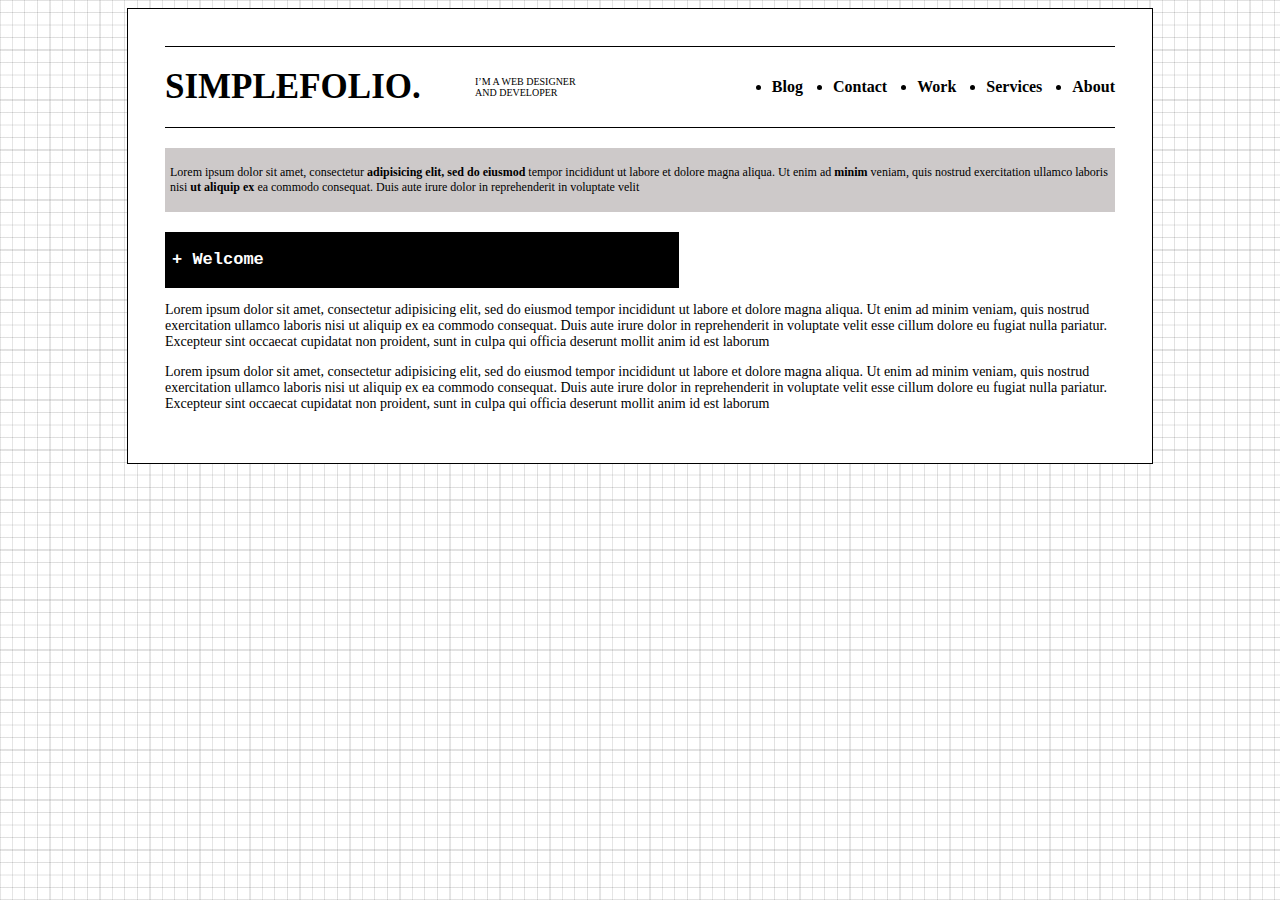
<file: sites/simple/index.html>
<DCOTYPE html>
<html>
	
<head>
	   <title>Simple | Vitor Jorge</title>
	   <meta charset="8">
	   <link href="style/stylecss.css" rel="stylesheet" type="text/css">
</head>
	
<body>

    <div id="container">
        
        <div id="header">
           <div id="titleheader">SIMPLEFOLIO.
           </div>
              <div id="slogan">I&rsquo;M A WEB DESIGNER<br> AND DEVELOPER
              </div>
                 <div id="links">
                     <ul>
                        <li><a href="">About</a></li>    
                         <li><a href="">Services</a></li> 
                        <li><a href="">Work</a></li> 
                        <li><a href="">Contact</a></li> 
                         <li><a href="">Blog</a></li> 
                     </ul>  
                 </div>
        </div><!-- Close div header-->
        
        <div id="boxtext">
        <p>Lorem ipsum dolor sit amet, consectetur <b>adipisicing elit, sed do eiusmod</b> 
            tempor incididunt ut labore et dolore magna aliqua. Ut enim ad <b>minim</b> 
            veniam, quis nostrud exercitation ullamco laboris nisi <b>ut aliquip ex</b> 
            ea commodo consequat. Duis aute irure dolor in reprehenderit in voluptate velit 
        </p>
        </div><!-- Close div boxtext  -->
        
        <div id="content">
            <div id="welcome">
                <h1>+ Welcome</h1>
                </div>
            <div id="textcontent">
                <p class="paragraph">Lorem ipsum dolor sit amet, consectetur adipisicing elit, sed do 
                    eiusmod tempor incididunt ut labore et dolore magna aliqua. Ut enim ad minim veniam,
                    quis nostrud exercitation ullamco laboris nisi ut aliquip ex ea commodo consequat. 
                    Duis aute irure dolor in reprehenderit in voluptate velit esse cillum dolore eu 
                    fugiat nulla pariatur. Excepteur sint occaecat cupidatat non proident, sunt in culpa 
                    qui officia deserunt mollit anim id est laborum
                    </p>
                <p class="paragraph">Lorem ipsum dolor sit amet, consectetur adipisicing elit, sed do
                    eiusmod tempor incididunt ut labore et dolore magna aliqua. Ut enim ad minim veniam,
                    quis nostrud exercitation ullamco laboris nisi ut aliquip ex ea commodo consequat.
                    Duis aute irure dolor in reprehenderit in voluptate velit esse cillum dolore eu fugiat 
                    nulla pariatur. Excepteur sint occaecat cupidatat non proident, sunt in culpa qui 
                    officia deserunt mollit anim id est laborum
                    </p>
                
            </div>
        </div>
        
    </div><!-- Close div container--> 
</body>
</html>
</file>
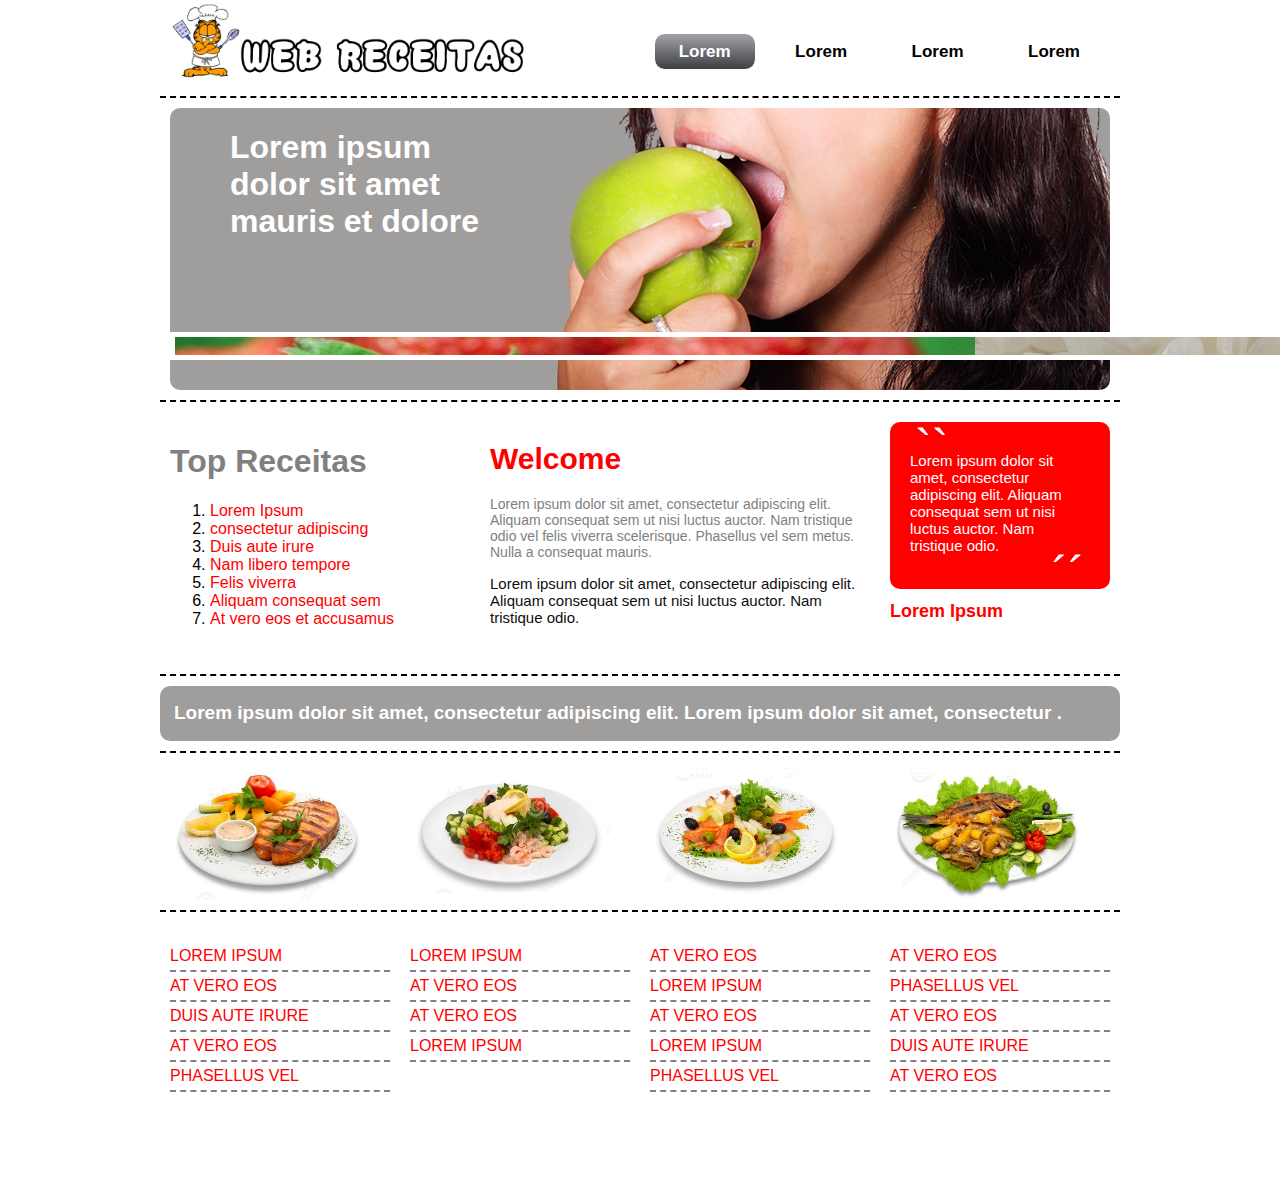
<file: sites/web_receitas/index.html>
<!DOCTYPE html>
<html>
    <head>
	<link rel="shortcut icon" href="images/favicon.ico" type="image/ico">
        <title>Web Receitas | Vitor Jorge</title> 
        <meta name="description" content="Web Receitas">
        <meta name="keywords" content="HTML,CSS">
        <meta name="author" content="Vitor Jorge">
        <meta charset="UTF-8">
        <script type="text/javascript" src="js/jquery.js"></script>
	    <script type="text/javascript" src="js/easySlider1.7.js"></script>
        <script type="text/javascript">
		$(document).ready(function(){	
			$("#slider").easySlider({
				auto: true, 
				continuous: true
			});
		});	
	    </script>
        <link href="css/screen.css" rel="stylesheet" type="text/css" media="screen" />
        <link href="css/css.css" rel="stylesheet" type="text/css" media="screen" />
        <link href="css/grid.css" rel="stylesheet" type="text/css" media="screen" />
        <link href="css/button.css" rel="stylesheet" type="text/css" media="screen" />
    </head>
    <body>
        <div id="content" class="container_12">
            <div id="header" class="container_12" >
                <div id="logo" class="grid_5">
                    <div id="logo_img">
                        <img src="images/logo.jpg" alt="logo" />
                    </div>
                    
                </div>
                <div id="menu" class="grid_7">
                    <ul>
                        <li><a href="index.html" class="button current">Lorem</a></li>
                        <li><a href="index.html" class="button">Lorem</a></li>
                        <li><a href="index.html" class="button">Lorem</a></li>
                        <li><a href="index.html" class="button">Lorem</a></li>
                    </ul>
                </div>
            </div>
            
            <div class="clear"></div>
            
            <div id="pontos_box_slider" class="container_12">
                <div id="box_slider" class="grid_12">
                    <div id="box_slider_cima">
                        <h1>Lorem ipsum <br/>dolor sit amet<br/>mauris  et dolore</h1>
                    </div>
                    
                    <div class="clear"></div>
                    
                    <div id="slider">
			             <ul>				
                             <li><a href="#"><img src="images/01.jpg" alt="" /></a></li>
                             <li><a href="#"><img src="images/02.jpg" alt="" /></a></li>
                             <li><a href="#"><img src="images/03.jpg" alt="" /></a></li>
                             <li><a href="#"><img src="images/04.jpg" alt="" /></a></li>
                             <li><a href="#"><img src="images/05.jpg" alt="" /></a></li>
                        </ul>
                    </div>
                </div>
            </div>
            
            <div class="clear"></div>
            
            <div id="table_3" class="container_12">
                
                <div id="table_3_list" class="grid_4">
                    <div id="table_3_list_title">
                        <h1>Top Receitas</h1>
                    </div>
                    <div id="table_3_list_title">
                        <ol>				
                            <li><a href="#">Lorem Ipsum</a></li>		
                            <li><a href="#">consectetur adipiscing</a></li>		
                            <li><a href="#">Duis aute irure</a></li>		
                            <li><a href="#">Nam libero tempore</a></li>		
                            <li><a href="#">Felis viverra </a></li>		
                            <li><a href="#">Aliquam consequat sem</a></li>		
                            <li><a href="#">At vero eos et accusamus</a></li>		
                        </ol>
                    </div>
                </div>
                
                <div id="table_3_welcome" class="grid_5">
                    <div id="table_3_welcome_h1">
                        <h1>Welcome</h1>
                    </div>
                    <div id="table_3_welcome_p">
                        <p>Lorem ipsum dolor sit amet, consectetur adipiscing elit. 
                            Aliquam consequat sem ut nisi luctus auctor. 
                            Nam tristique odio vel felis viverra scelerisque. 
                            Phasellus vel sem metus. 
                            Nulla a consequat mauris.</p>
                    </div>
                    <div id="table_3_welcome_p2">
                        <p>Lorem ipsum dolor sit amet, consectetur adipiscing elit. 
                        Aliquam consequat sem ut nisi luctus auctor. 
                        Nam tristique odio.</p> 
                    </div>
                </div>
                
                <div id="table_3_frase" class="grid_3">
                    <div class="table_3_frase_span">
                        <span class="quote">``</span>
                        <div id="table_3_frase_box_frase">
                            <p>Lorem ipsum dolor sit amet, consectetur 
                               adipiscing elit. 
                               Aliquam consequat sem ut nisi luctus auctor. 
                               Nam tristique odio.
                            </p>
                         </div>
                         <span class="quote2">´´</span>
                    </div>
                    <div id="table_3_frase_autor">
                        <h1>Lorem Ipsum</h1>
                    </div>
                </div>
            </div>
            
            <div class="clear"></div>
            
            <div id="table_contact">
                <div id="table_contact_box" class="container_12">
                    <div id="table_contact_box_frase" class="grid_12">
                         <h1>Lorem ipsum dolor sit amet, consectetur adipiscing elit.
                        Lorem ipsum dolor sit amet, consectetur .</h1>
                    </div>
                </div>
            </div>
            
            <div class="clear"></div>
            
            <div id="table_special" class="container_12">
                <div id="img1" class="grid_3 img">
                    <img src="images/img1.jpg" alt="" />
                </div>
               <div id="img3" class="grid_3 img">
                    <img src="images/img2.jpg" alt="" />
                </div>
                <div id="img3" class="grid_3 img">
                    <img src="images/img3.jpg" alt="" />
                </div>
                <div id="img4" class="grid_3 img">
                    <img src="images/img4.jpg" alt="" />
                </div>
            </div>
            
            <div class="clear"></div>
            
            <div id="footer" class="container_12">
                <div id="text1" class="grid_3 text">
                    <ul>				
                        <li><a href="#">Lorem ipsum</a></li>
                        <li><a href="#">At vero eos</a></li>
                        <li><a href="#">Duis aute irure </a></li>
                        <li><a href="#">At vero eos</a></li>
                        <li><a href="#">Phasellus vel</a></li>
                    </ul> 
                </div>
                <div id="text2" class="grid_3 text">
                    <ul>				
                        <li><a href="#">Lorem ipsum</a></li>
                        <li><a href="#">At vero eos</a></li>
                        <li><a href="#">At vero eos</a></li>
                        <li><a href="#">Lorem ipsum</a></li>
                    </ul> 
                </div>
                <div id="text3" class="grid_3 text">
                    <ul>				
                        <li><a href="#">At vero eos</a></li>
                        <li><a href="#">Lorem ipsum</a></li>
                        <li><a href="#">At vero eos</a></li>
                        <li><a href="#">Lorem ipsum</a></li>
                        <li><a href="#">Phasellus vel</a></li>
                    </ul> 
                </div>
                <div id="text4" class="grid_3 text">
                    <ul>				
                        <li><a href="#">At vero eos</a></li>
                        <li><a href="#">Phasellus vel</a></li>
                        <li><a href="#">At vero eos</a></li>
                        <li><a href="#">Duis aute irure </a></li>
                        <li><a href="#">At vero eos</a></li>
                    </ul> 
                </div>
            </div>
        </div>
    </body>
</html>
</file>
<file: css/rodas.css>
#main_progressbar p{
	display: block;
	width: 326px;
	height: 341px;
    z-index:99;
    float:left;
}
#main_progressbar {
    width: 35%;
    height: 341px;
    float: left;
}
.cogwheel_shad {
	position: relative;
	top: 5px;
}

.cogwheel {
	position: absolute;
	background-image: url("../img/teste.png");
	background-repeat: no-repeat;
}
.cogwheel0.cogwheel.shadow {
	background-position: -222px -220px;
}
.cogwheel1.cogwheel.shadow {
	background-position: 0 -220px;
}
.cogwheel2.cogwheel.shadow {
	background-position: -377px -220px;
}
.cogwheel0.cogwheel{
	width:143px;
	height: 143px;
	background-position: -222px 0;
	top: 38px;
	left: 181px;
}
.cogwheel1.cogwheel {
	width:206px;
	height: 206px;
	top: 72px;
	left: 0px;
}
.cogwheel2.cogwheel {
	width:94px;
	height: 94px;
	background-position: -377px 0;
	top: 0px;
	left: 116px;
}
</file>
<file: css/main.css>
html,
button,
input,
select,
textarea {
    color: #222;
}
body {
    font-size: 1em;
    line-height: 1.4;
    font-family: 'Open Sans', sans-serif;
}

/* ==========================================================================
   Seleção conteudo
   ========================================================================== */

::-moz-selection {
    background: #b3d4fc;
    text-shadow: none;
}
::selection {
    background: #b3d4fc;
    text-shadow: none;
}
/* ==========================================================================
   Barra scroll
   ========================================================================== */

::-webkit-scrollbar {
    width: 9px;
}
 
::-webkit-scrollbar-track {
     background: rgb(0, 0, 0); 
}
 
::-webkit-scrollbar-thumb {
    background: rgb(255, 255, 255) !important;
}
::-webkit-scrollbar-thumb:window-inactive {
	background: rgb(255, 255, 255) !important; 
}

img {
    vertical-align: middle;
}
fieldset {
    border: 0;
    margin: 0;
    padding: 0;
}

/* ==========================================================================
   Chrome Frame prompt
   ========================================================================== */

.chromeframe {
    margin: 0.2em 0;
    background: #ccc;
    color: #000;
    padding: 0.2em 0;
}

/* ==========================================================================
   Parallax Scroll
   ========================================================================== */
body, html {
	height: 100%;
	min-height: 100%;
	background-color: #000000;
}

.no-js {
	padding-top: 106px;
}
h2 {
	margin-top: 0;
}
.loading {
	background: url('../img/ico_loading.gif') no-repeat center center;
}
section {
	min-width: 960px;
	opacity: 0;
}
.loaded section,
.no-js section {
	opacity: 1;
	-webkit-transition: opacity 300ms ease-out;
	-moz-transition: opacity 300ms ease-out;
	transition: opacity 300ms ease-out;
}
main {
	overflow-x: hidden;
}

.bcg {
	background-position: center center;
	background-repeat: no-repeat;
	background-attachment: fixed;
	background-size: cover;
	height: 100%;
	width: 100%;
}
/* Slide 1 */
#slide-1 h2 {font-weight: 500; line-height: 1.1; font-size:80px; color:white;text-transform:uppercase;}
#slide-1 p {font-size:28px; color:white;line-height: 1.428571429;}
#slide-1 .bcg {background-image:url('../img/bg3.jpg');}

.parallax-layer {
    position: absolute;
    width:95%;
    height:auto;
}

/* Slide 2 */
#slide-2 { height:auto !important; }
#slide-2 .bcg {background-color:white;}
#slide-2 .bcg2 {background-image: none; background-color: white; position: absolute; top: 0; left: 0;}
#slide-2 h2 {color:black;}
#slide-2 .hsContent_2 {
    width: 90%;
    padding-top:60px;
	margin: 0 auto;
	display: table-cell;
	vertical-align: middle;
	color: #ebebeb;
	padding: 0 5%;
	text-align: center;
	position: relative;
	z-index: 10;
}
#grid-gallery {
    padding-top: 50px;
    padding-bottom: 50px;
}
/* Slide 3 */

#slide-3 .bcg {background-color:rgb(13, 83, 154);}
#slide-3 h2, #slide-3 p {color:white; text-align:left}
#slide-3 .hsContent_3 {
    width: 60%;
    padding-left: 5%;
    float: left;

}

/* Slide  */
#slide-4 {position: relative;}
#slide-4 .bcg {background-image:url('../img/bg3.jpg')}
#slide-4 .bcg2 {
    background: none;
    background-color: rgba(255, 255, 255, 0.89); 
    z-index: 2;  
    position: fixed;
    bottom: 0; 
    left: 0; 
    z-index: 2;
}
#slide-4 h1, #slide-4 h2 {color:black;}

.hsContainer {
	display: table;
	table-layout: fixed;
	width: 100%;
	height: 100%;
	overflow: hidden;
	position: relative;
}

.hsContent {
	max-width: 450px;
	margin: -150px auto 0 auto;
	display: table-cell;
	vertical-align: middle;
	color: #ebebeb;
	padding: 0 8%;
	text-align: center;
	position: relative;
	z-index: 10;
}
.hsContent h2,
.copy h2 {
    color: #ffffff;
    font-size: 45px;
    line-height: 48px;
    margin-bottom: 12px;
}
.hsContent p {
    width: 100%;
    margin: 0 auto;
    color: #fff;
}
.hsContent a {
    color: #b2b2b2;
    text-decoration: underline;
}
.bgBlack {
    background-color: rgba(0,0,0,0.75);
    padding: 3px 10px;
}
.hsContent_4 {
    width: 90%;
    margin: 10px auto 0 auto;
    display: table-cell;
    color: #ebebeb;
    padding: 5% 10%;
    text-align: center;
    position: relative;
    z-index: 10;
}

/* Navigation */
#slideNav {
	position: fixed;
	left: 0;
	top: 20%;
	margin-top: -50px;
	z-index: 11;
}
#slideNav ul {
	list-style: none;
	color: #000000;
	font-size: 13px;
	text-align: center;
    padding:0 0 0 10px;
}
#slideNav li {
	width: 50px;
	height: 40px;
	line-height: 40px;
	background-color: rgba(255,255,255,0);
	margin-bottom: 1px;
}
.no-rgba  #slideNav li {background-color: #ffffff}
#slideNav a {
	display: block;
	width: 50px;
	height: 50px;
	position: relative;
	overflow: hidden;
	text-decoration: none;
	color: #000000;
}
#slideNav a.disabled {
	cursor: default;
}

.slideNavDown {
    position: absolute;
	bottom: 20px;
	margin-left: -35px;
	z-index: 10;
    left:50%;
    right:50%;
    list-style:none;
    cursor:pointer;
    width:60px;
    height:60px;
    background-image: url("../img/down.png");
    background-size:60px 60px;
	background-repeat: no-repeat;
}
.slideNavDown a {
    color:white;
    text-decoration:none;
}



/* ==========================================================================
   Helper classes
   ========================================================================== */

/*
 * Image replacement
 */

.ir {
    background-color: transparent;
    border: 0;
    overflow: hidden;
    /* IE 6/7 fallback */
    *text-indent: -9999px;
}

.ir:before {
    content: "";
    display: block;
    width: 0;
    height: 150%;
}

/*
 * Hide from both screenreaders and browsers: h5bp.com/u
 */

.hidden {
    display: none !important;
    visibility: hidden;
}

/*
 * Hide only visually, but have it available for screenreaders: h5bp.com/v
 */

.visuallyhidden {
    border: 0;
    clip: rect(0 0 0 0);
    height: 1px;
    margin: -1px;
    overflow: hidden;
    padding: 0;
    position: absolute;
    width: 1px;
}

/*
 * Extends the .visuallyhidden class to allow the element to be focusable
 * when navigated to via the keyboard: h5bp.com/p
 */

.visuallyhidden.focusable:active,
.visuallyhidden.focusable:focus {
    clip: auto;
    height: auto;
    margin: 0;
    overflow: visible;
    position: static;
    width: auto;
}

/*
 * Hide visually and from screenreaders, but maintain layout
 */

.invisible {
    visibility: hidden;
}

/*
 * Clearfix: contain floats
 *
 * For modern browsers
 * 1. The space content is one way to avoid an Opera bug when the
 *    `contenteditable` attribute is included anywhere else in the document.
 *    Otherwise it causes space to appear at the top and bottom of elements
 *    that receive the `clearfix` class.
 * 2. The use of `table` rather than `block` is only necessary if using
 *    `:before` to contain the top-margins of child elements.
 */

.clearfix:before,
.clearfix:after {
    content: " "; /* 1 */
    display: table; /* 2 */
}

.clearfix:after {
    clear: both;
}

/*
 * For IE 6/7 only
 * Include this rule to trigger hasLayout and contain floats.
 */

.clearfix {
    *zoom: 1;
}

/* ==========================================================================
   EXAMPLE Media Queries for Responsive Design.
   These examples override the primary ('mobile first') styles.
   Modify as content requires.
   ========================================================================== */

@media only screen and (min-width: 35em) {
    /* Style adjustments for viewports that meet the condition */
}

@media print,
       (-o-min-device-pixel-ratio: 5/4),
       (-webkit-min-device-pixel-ratio: 1.25),
       (min-resolution: 120dpi) {
    /* Style adjustments for high resolution devices */
}

/* ==========================================================================
   Print styles.
   Inlined to avoid required HTTP connection: h5bp.com/r
   ========================================================================== */

@media print {
    * {
        background: transparent !important;
        color: #000 !important; /* Black prints faster: h5bp.com/s */
        box-shadow: none !important;
        text-shadow: none !important;
    }

    a,
    a:visited {
        text-decoration: underline;
    }

    a[href]:after {
        content: " (" attr(href) ")";
    }

    abbr[title]:after {
        content: " (" attr(title) ")";
    }

    /*
     * Don't show links for images, or javascript/internal links
     */

    .ir a:after,
    a[href^="javascript:"]:after,
    a[href^="#"]:after {
        content: "";
    }

    pre,
    blockquote {
        border: 1px solid #999;
        page-break-inside: avoid;
    }

    thead {
        display: table-header-group; /* h5bp.com/t */
    }

    tr,
    img {
        page-break-inside: avoid;
    }

    img {
        max-width: 100% !important;
    }

    @page {
        margin: 0.5cm;
    }

    p,
    h2,
    h3 {
        orphans: 3;
        widows: 3;
    }

    h2,
    h3 {
        page-break-after: avoid;
    }
}


#typed-cursor{
    opacity: 1;
    font-weight: 100;
    -webkit-animation: blink 0.7s infinite;
    -moz-animation: blink 0.7s infinite;
    -ms-animation: blink 0.7s infinite;
    -o-animation: blink 0.7s infinite;
    animation: blink 0.7s infinite;
}
@-keyframes blink{
    0% { opacity:1; }
    50% { opacity:0; }
    100% { opacity:1; }
}
@-webkit-keyframes blink{
    0% { opacity:1; }
    50% { opacity:0; }
    100% { opacity:1; }
}
@-moz-keyframes blink{
    0% { opacity:1; }
    50% { opacity:0; }
    100% { opacity:1; }
}
@-ms-keyframes blink{
    0% { opacity:1; }
    50% { opacity:0; }
    100% { opacity:1; }
}
@-o-keyframes blink{
    0% { opacity:1; }
    50% { opacity:0; }
    100% { opacity:1; }
}

#nome {
    color:#1E7BCD;
}
</file>
<file: sites/dog/css/css.css>
body{
    font-family:sans-serif;
    zoom:1;
    margin:0;
    padding:0;
}

/****************************************/
/**************** LOGO *****************/

#logo img{
    max-width:120px;
}
#logo {
    padding:0;
    margin:10px 0px 0px 0px;
}
 
/****************************************/
/**************** MENU HEADER *****************/

.menu{
    margin:16px 0px 0px 0px;
    padding:0px;
    list-style:none;
    float:right;
}
.menu li{
    float:left;
    padding:9px;
    margin-left:10px;
}
.menu a{
    text-decoration:none;
    font-size:13px;
    color:grey;
    font-weight:bolder;
}
.menu a:hover, .active a{
    color:black;
}

/****************************************/
/**************** HEADER *****************/

#wrap-header {
    margin-bottom:15px;
    margin-top:15px;
}
#wrap-slider{
    padding:60px 40px;
    height:180px;
    background:url(../img/cao5.jpg)  fixed;
    background-repeat: no-repeat;
    background-size: 1900px;
}

/****************************************/
/**************** SLIDER *****************/

.title {
    text-align:center;
    color:white;
    text-shadow: 1px 1px black;
}
.link-home {
    margin-top:19px;
}

/****************************************/
/**************** ALL ROWS *****************/

#wrap-content {
    margin-top:20px;
}
/****************************************/
/**************** ROW 1 *****************/

#row-1-welcome h1{
    text-align:center;
}
#row-1 h1{
    text-align:center;
    font-size:22px;
    font-weight:bold;
    color:#4d4b4b;
}
#row-1-welcome {
    width:350px;
    height:40px;
    margin:0 auto;
}
#row-1-text {
    margin-top:10px;
    text-align:center;
}
#row-1-text p{
    color:#656363;
    font-size: 18px;
    line-height: 24px;
    padding:0px 90px;
}

/****************************************/
/**************** ROW 2 *****************/

#row-2{
    margin-top:60px;
}
.row-2-box {
    border-top:1px solid black;
    border-bottom:1px solid black;
    color:#292727;
}
.row-2-box h5{
    font-size:16px;
    font-weight:lighter;
    color:#4b4848;
}
.row-2-p {
    font-size: 17px;
    line-height: 24px;
    font-weight: 400;
    color: #999999;
}
.more-link-box{
    width:19px;
    height:19px;
    margin-bottom:20px;
}
.more-link{
    background:url(../img/more1.png);
    transition:0.3s;
    -webkit-transition:0.3s;
    width:19px;
    height:19px;
}
.more-link:hover{
    background:url(../img/more2.png);
    transition:0.3s;
    -webkit-transition:0.3s;
    width:19px;
    height:19px;
}

/****************************************/
/**************** ROW 3 *****************/

#row-3 {
    margin-top:85px;
}
.img-circle {
    max-width:270px;
    padding:15px;
    border-radius: 500px;
}
.row-3-box h3{
    text-align:center;
    font-weight:lighter;
    font-size:17px;
    color:#1dbac7;
}
#row-3 h1{
    text-align:center;
    font-size:17px;
    font-weight:bold;
    color:#4d4b4b;
}
.hr-line {
    width:290px;
    color:black;
    margin-top:-3px;
    border-bottom: 2px solid grey;
}
.row-3-box p{
    font-size:18px;
    text-align:center;
    color:grey;
}
#row-3-link {
    margin-top:15px;
    text-align:center;
}

/****************************************/
/**************** ROW 4 *****************/

#row-4 {
    margin-top:95px;
}
.row-4-img img{
    max-width:300px;
}
.row-4-content {
    padding-left:50px;
}
.row-4-content h1{
    margin:0;
    font-size: 48px;
    font-weight: 700;
    color: #4f4f4f;
}
.row-4-content p{
    color:#656363;
    font-size: 17px;
    line-height: 24px;
}

/****************************************/
/**************** ROW 5 *****************/

#row-5{
    margin-top:85px;
}
#row-5-fashion {
    width:350px;
    height:40px;
    margin:0 auto;
}
#row-5 h1{
    text-align:center;
    font-size:22px;
    font-weight:bold;
    color:#4d4b4b;
}
#row-5-text{
    margin-top:10px;
    margin-bottom:20px;
    text-align:center;
}
.row-5-content {
    font-size:17px;
}
#row-5-text p{
    color:#656363;
    font-size:18px;
    padding:0px 90px;
}
#row-5-p {
    color:#1dbac7;
    font-size: 17px;
    line-height: 24px;
    margin:0;
    padding:0;
}
#row-5-p2 {
    color:#999999;
    font-size: 17px;
    line-height: 24px;
}
#row-5-link {
    margin-top:20px;
    text-align:center;
}

/****************************************/
/**************** ROW 6 *****************/

#wrapper-row-6 {
    margin-top:80px;
    background-color:#2b949d;
    padding:20px 0px 40px;
}
.row-6-h1 {
    text-align:center;
    font-size:22px;
    font-weight:bold;
    color:white;
}
.row-6-p {
    font-size: 17px;
    line-height: 24px;
    color:white;
    text-align:center;
    padding:0px 90px;
}

/****************************************/
/************* SOCIAL LINKS *************/

.social_icons {
	overflow: hidden;
	padding: 0;
	list-style: none;
	white-space: nowrap;
	position: relative;
	margin: 0px;
	z-index: 10;
    float:right;
}
.social_icons > li {
	float: left;
	cursor: pointer;
	width: 35px;
	height: 34px;
	overflow: hidden;
    display: inline-block;
	margin-left: 2px;
	margin-right: 0;
}
.social_icons > li a {
	width: 35px;
	height: 34px;
	overflow: hidden;
}
.social_icons > li a img {
	position: relative;
	top: 0;
	-webkit-transition: all 0.25s ease;
	transition: all 0.25s ease;
}
.social_icons > li a:hover img {
	position: relative;
	top: -34px;
	-webkit-transition: all 0.25s ease;
	transition: all 0.25s ease;
}
#social {
    float:right;
}

/****************************************/
/*************** FOOTER *****************/

#footer-privacy p{
    font-family: 'Open Sans', serif;
    font-size: 12px;
    color: #FFF;
    line-height:24px;
    padding:0;
    margin:0;
    margin-top:10px;
}
#wrap-footer {
    background: #4f4f4f;
    padding:20px 0px 40px;
}
</file>
<file: sites/dog/css/button.css>
.button {
    padding:8px 33px;
	background-color:black;
	display:inline-block;
	color:#ffffff;
	font-family:Arial;
	font-size:17px;
	font-weight:bold;
	font-style:normal;
	text-decoration:none;
	text-align:center;
    transition:0.4s;
    -webkit-transition:0.4s;
}
.button:hover {
	background-color:rgb(29, 186, 199);
    transition:0.4s;
    -webkit-transition:0.4s;
}.button:active {
	position:relative;
	top:1px;
}
.button2 {
    padding:8px 33px;
	background-color:#1dbac7;
	display:inline-block;
	color:#ffffff;
	font-family:Arial;
	font-size:17px;
	font-weight:bold;
	font-style:normal;
	text-decoration:none;
	text-align:center;
    transition:0.4s;
    -webkit-transition:0.4s;
}
.button2:hover {
	background-color:grey;
    transition:0.4s;
    -webkit-transition:0.4s;
}.button2:active {
	position:relative;
	top:1px;
}
</file>
<file: sites/dog/css/grid.css>
.container_12,
.container_16 {
  margin-left: auto;
  margin-right: auto;
  width: 960px;
}
.grid_1,
.grid_2,
.grid_3,
.grid_4,
.grid_5,
.grid_6,
.grid_7,
.grid_8,
.grid_9,
.grid_10,
.grid_11,
.grid_12,
.grid_13,
.grid_14,
.grid_15,
.grid_16 {
  display: inline;
  float: left;
  margin-left: 10px;
  margin-right: 10px;
}

.push_1, .pull_1,
.push_2, .pull_2,
.push_3, .pull_3,
.push_4, .pull_4,
.push_5, .pull_5,
.push_6, .pull_6,
.push_7, .pull_7,
.push_8, .pull_8,
.push_9, .pull_9,
.push_10, .pull_10,
.push_11, .pull_11,
.push_12, .pull_12,
.push_13, .pull_13,
.push_14, .pull_14,
.push_15, .pull_15 {
  position: relative;
}

.container_12 .grid_3,
.container_16 .grid_4 {
  width: 220px;
}

.container_12 .grid_6,
.container_16 .grid_8 {
  width: 460px;
}

.container_12 .grid_9,
.container_16 .grid_12 {
  width: 700px;
}

.container_12 .grid_12,
.container_16 .grid_16 {
  width: 940px;
}
.container_12 .grid_1 {
  width: 60px;
}

.container_12 .grid_2 {
  width: 140px;
}

.container_12 .grid_4 {
  width: 300px;
}

.container_12 .grid_5 {
  width: 380px;
}

.container_12 .grid_7 {
  width: 540px;
}

.container_12 .grid_8 {
  width: 620px;
}

.container_12 .grid_10 {
  width: 780px;
}

.container_12 .grid_11 {
  width: 860px;
}

.container_12 .prefix_3,
.container_16 .prefix_4 {
  padding-left: 240px;
}

.container_12 .prefix_6,
.container_16 .prefix_8 {
  padding-left: 480px;
}

.container_12 .prefix_9,
.container_16 .prefix_12 {
  padding-left: 720px;
}

.container_12 .prefix_1 {
  padding-left: 80px;
}

.container_12 .prefix_2 {
  padding-left: 160px;
}

.container_12 .prefix_4 {
  padding-left: 320px;
}

.container_12 .prefix_5 {
  padding-left: 400px;
}

.container_12 .prefix_7 {
  padding-left: 560px;
}

.container_12 .prefix_8 {
  padding-left: 640px;
}

.container_12 .prefix_10 {
  padding-left: 800px;
}

.container_12 .prefix_11 {
  padding-left: 880px;
}

.container_12 .suffix_3,
.container_16 .suffix_4 {
  padding-right: 240px;
}

.container_12 .suffix_6,
.container_16 .suffix_8 {
  padding-right: 480px;
}

.container_12 .suffix_9,
.container_16 .suffix_12 {
  padding-right: 720px;
}

.container_12 .suffix_1 {
  padding-right: 80px;
}

.container_12 .suffix_2 {
  padding-right: 160px;
}

.container_12 .suffix_4 {
  padding-right: 320px;
}

.container_12 .suffix_5 {
  padding-right: 400px;
}

.container_12 .suffix_7 {
  padding-right: 560px;
}

.container_12 .suffix_8 {
  padding-right: 640px;
}

.container_12 .suffix_10 {
  padding-right: 800px;
}

.container_12 .suffix_11 {
  padding-right: 880px;
}

.container_12 .push_3,
.container_16 .push_4 {
  left: 240px;
}

.container_12 .push_6,
.container_16 .push_8 {
  left: 480px;
}

.container_12 .push_9,
.container_16 .push_12 {
  left: 720px;
}

.container_12 .push_1 {
  left: 80px;
}

.container_12 .push_2 {
  left: 160px;
}

.container_12 .push_4 {
  left: 320px;
}

.container_12 .push_5 {
  left: 400px;
}

.container_12 .push_7 {
  left: 560px;
}

.container_12 .push_8 {
  left: 640px;
}

.container_12 .push_10 {
  left: 800px;
}

.container_12 .push_11 {
  left: 880px;
}

.container_12 .pull_3,
.container_16 .pull_4 {
  left: -240px;
}

.container_12 .pull_6,
.container_16 .pull_8 {
  left: -480px;
}

.container_12 .pull_9,
.container_16 .pull_12 {
  left: -720px;
}

.container_12 .pull_1 {
  left: -80px;
}

.container_12 .pull_2 {
  left: -160px;
}

.container_12 .pull_4 {
  left: -320px;
}

.container_12 .pull_5 {
  left: -400px;
}

.container_12 .pull_7 {
  left: -560px;
}

.container_12 .pull_8 {
  left: -640px;
}

.container_12 .pull_10 {
  left: -800px;
}

.container_12 .pull_11 {
  left: -880px;
}

.clear {
  clear: both;
  display: block;
  overflow: hidden;
  visibility: hidden;
  width: 0;
  height: 0;
}

.clearfix:before,
.clearfix:after,
.container_12:before,
.container_12:after,
.container_16:before,
.container_16:after {
  content: '.';
  display: block;
  overflow: hidden;
  visibility: hidden;
  font-size: 0;
  line-height: 0;
  width: 0;
  height: 0;
}

.clearfix:after,
.container_12:after,
.container_16:after {
  clear: both;
}

.clearfix,
.container_12,
.container_16 {
  zoom: 1;
}
</file>
<file: sites/green_house/css/css.css>
body{
    margin:0;
    padding:0;
    zoom:1;
    overflow-y:scroll;
}
a, p, h1, h2, h3, h4, h5, h6 {font-family:sans-serif;}
a {text-decoration:none;
}
ul {
    list-style:none; 
    margin:0;
    padding:0;
}

/* #f2f7ef */

/* #HEADER LOGO
================================ */
#header-logo {
    text-align:center;
    padding:2px 0px 2px 0px;
}

/* #HEADER MENU
================================ */

#wrap-header-menu {
    background-color:#454141;
    padding:5px 0px 5px 0px;
}
.menu li {
    float:left;
    padding:7px 0px 7px 0px;
    margin-right:15px;
}
#header-menu a {
    font-weight:bold;
    font-size:14px;
    color:white;
    text-transform:uppercase;
    -webkit-transition:0.3s;
    transition:0.3s;
}
#header-menu a:hover, #header-menu .active a {
    color:#58bf17;
}
#social ul {
    float:right
}

/* #WRAP-SLIDER
================================ */

#wrap-slider {
    background:url(../img/slider_bg.png);
    text-align: center;
    padding-bottom:40px;
}
.slogan {
    text-align:center;
    color: #84bb17;
    font-size:18px;
    margin:0;
}
#slider-slogan {
    background:white;
    padding:4px 12px 8px 12px;
    display: inline-block;
    font-size:17px;
    color:#84bb17;
    font-weight:bolder;
    font-family:cursive;
    margin-bottom:40px;
}

/* #4 ICONS /STAGES
================================ */

.stage-box {
    text-align:center;
}
#wrap-stages {
    border-bottom:1px solid #c6c6c6;
    background-color:#f2f2f2;
    padding:30px 0px 30px 0px;
    margin-bottom:40px;
}
.stages-a {
    font: 16px 'Yanone Kaffeesatz', sans-serif;
    text-transform: uppercase;
    color: #222222;
}
.stages-p {
    font-size:14px;
    color:grey;
}
#stage-box-img1 {
   margin:0 auto;
    background:url(../img/icones_logos/icon1_verde.png) no-repeat;
    width:72px;
    height:62px;
}
#stage-box-img1:hover {
    background:url(../img/icones_logos/icon1_preto.png) no-repeat;
}
#stage-box-img2 {
   margin:0 auto;
    background:url(../img/icones_logos/icon2_verde.png) no-repeat;
    width:72px;
    height:62px;
}
#stage-box-img2:hover {
    background:url(../img/icones_logos/icon2_preto.png) no-repeat;
}
#stage-box-img3 {
   margin:0 auto;
    background:url(../img/icones_logos/icon4_verde.png) no-repeat;
    width:72px;
    height:62px;
}
#stage-box-img3:hover {
    background:url(../img/icones_logos/icon4_preto.png) no-repeat;
}
#stage-box-img4 {
   margin:0 auto;
    background:url(../img/icones_logos/icon3_verde.png) no-repeat;
    width:72px;
    height:62px;
}
#stage-box-img4:hover {
    background:url(../img/icones_logos/icon3_preto.png) no-repeat;
}
.stages-img {
    padding-bottom:7px;
}

/* #PROJECTS
================================ */

#projects {
    text-align:center;
}
.projects-h2 {
    margin:0;
    font-weight: normal;
    text-transform: capitalize;
    color: #84bb17;
    font-size: 20px;
    line-height: 40px;
}
.projects-h1 {
    margin:0;
    font-size: 34px;
    line-height: 48px;
    font-weight:bold;
    color: #222222;
    text-transform: uppercase;
}
#wrap-projects {
    margin-bottom:40px;
}
.project-box-img img{
    width:210px;
    height:212px;
}
.wrap-project {
    border: 1px solid #e4e4e4;
    background-color:#fafafa;
    margin-bottom:20px;
}
.wrap-project-wrap {
    padding:4px;
}
.abs {
    z-index: 10;
    right: 2px;
    bottom: 6px;
    position: absolute;
    display: block;
    color: #fff;
    font-size:12px;
    background-color: #628519;
    text-transform: uppercase;
    padding: 8px;
     transition:0.3s;
    -webkit-transition:0.3s;
}
.abs:hover{
    background-color: #344513;
    color: #fff;
}
.project-box-img {
    position:relative;
}
.box-project-h1 {
    margin:0;
    text-align:left;
    font-size:16px;
    color: #222222;
}

.box-project-h2 {
    margin:0;
    text-align:left;
    font-size:14px;
    color:#747474;
    font-weight:lighter;
}
.project-box-title {
    padding:4px 0px 9px 5px;
}

/* #FOOTER
================================ */

#wrap-footer {
    background-color:#454141;
}

#footer {
    text-align:center;
    padding:30px 0px 30px 0px;
}
#footer p {
    color:white;
    font-size:12px;
}
.link {
    color:white;
    transition:0.3s;
    -webkit-transition:0.3s;
}
.link:hover{
    color:yellow;
    transition:0.3s;
    -webkit-transition:0.3s;
}
#projects-title {
    margin-bottom:10px;
}
</file>
<file: sites/green_house/css/grid.css>
.container_12,
.container_16 {
  margin-left: auto;
  margin-right: auto;
  width: 960px;
}
.grid_1,
.grid_2,
.grid_3,
.grid_4,
.grid_5,
.grid_6,
.grid_7,
.grid_8,
.grid_9,
.grid_10,
.grid_11,
.grid_12,
.grid_13,
.grid_14,
.grid_15,
.grid_16 {
  display: inline;
  float: left;
  margin-left: 10px;
  margin-right: 10px;
}

.push_1, .pull_1,
.push_2, .pull_2,
.push_3, .pull_3,
.push_4, .pull_4,
.push_5, .pull_5,
.push_6, .pull_6,
.push_7, .pull_7,
.push_8, .pull_8,
.push_9, .pull_9,
.push_10, .pull_10,
.push_11, .pull_11,
.push_12, .pull_12,
.push_13, .pull_13,
.push_14, .pull_14,
.push_15, .pull_15 {
  position: relative;
}

.container_12 .grid_3,
.container_16 .grid_4 {
  width: 220px;
}

.container_12 .grid_6,
.container_16 .grid_8 {
  width: 460px;
}

.container_12 .grid_9,
.container_16 .grid_12 {
  width: 700px;
}

.container_12 .grid_12,
.container_16 .grid_16 {
  width: 940px;
}
.container_12 .grid_1 {
  width: 60px;
}

.container_12 .grid_2 {
  width: 140px;
}

.container_12 .grid_4 {
  width: 300px;
}

.container_12 .grid_5 {
  width: 380px;
}

.container_12 .grid_7 {
  width: 540px;
}

.container_12 .grid_8 {
  width: 620px;
}

.container_12 .grid_10 {
  width: 780px;
}

.container_12 .grid_11 {
  width: 860px;
}

.container_12 .prefix_3,
.container_16 .prefix_4 {
  padding-left: 240px;
}

.container_12 .prefix_6,
.container_16 .prefix_8 {
  padding-left: 480px;
}

.container_12 .prefix_9,
.container_16 .prefix_12 {
  padding-left: 720px;
}

.container_12 .prefix_1 {
  padding-left: 80px;
}

.container_12 .prefix_2 {
  padding-left: 160px;
}

.container_12 .prefix_4 {
  padding-left: 320px;
}

.container_12 .prefix_5 {
  padding-left: 400px;
}

.container_12 .prefix_7 {
  padding-left: 560px;
}

.container_12 .prefix_8 {
  padding-left: 640px;
}

.container_12 .prefix_10 {
  padding-left: 800px;
}

.container_12 .prefix_11 {
  padding-left: 880px;
}

.container_12 .suffix_3,
.container_16 .suffix_4 {
  padding-right: 240px;
}

.container_12 .suffix_6,
.container_16 .suffix_8 {
  padding-right: 480px;
}

.container_12 .suffix_9,
.container_16 .suffix_12 {
  padding-right: 720px;
}

.container_12 .suffix_1 {
  padding-right: 80px;
}

.container_12 .suffix_2 {
  padding-right: 160px;
}

.container_12 .suffix_4 {
  padding-right: 320px;
}

.container_12 .suffix_5 {
  padding-right: 400px;
}

.container_12 .suffix_7 {
  padding-right: 560px;
}

.container_12 .suffix_8 {
  padding-right: 640px;
}

.container_12 .suffix_10 {
  padding-right: 800px;
}

.container_12 .suffix_11 {
  padding-right: 880px;
}

.container_12 .push_3,
.container_16 .push_4 {
  left: 240px;
}

.container_12 .push_6,
.container_16 .push_8 {
  left: 480px;
}

.container_12 .push_9,
.container_16 .push_12 {
  left: 720px;
}

.container_12 .push_1 {
  left: 80px;
}

.container_12 .push_2 {
  left: 160px;
}

.container_12 .push_4 {
  left: 320px;
}

.container_12 .push_5 {
  left: 400px;
}

.container_12 .push_7 {
  left: 560px;
}

.container_12 .push_8 {
  left: 640px;
}

.container_12 .push_10 {
  left: 800px;
}

.container_12 .push_11 {
  left: 880px;
}

.container_12 .pull_3,
.container_16 .pull_4 {
  left: -240px;
}

.container_12 .pull_6,
.container_16 .pull_8 {
  left: -480px;
}

.container_12 .pull_9,
.container_16 .pull_12 {
  left: -720px;
}

.container_12 .pull_1 {
  left: -80px;
}

.container_12 .pull_2 {
  left: -160px;
}

.container_12 .pull_4 {
  left: -320px;
}

.container_12 .pull_5 {
  left: -400px;
}

.container_12 .pull_7 {
  left: -560px;
}

.container_12 .pull_8 {
  left: -640px;
}

.container_12 .pull_10 {
  left: -800px;
}

.container_12 .pull_11 {
  left: -880px;
}

.clear {
  clear: both;
  display: block;
  overflow: hidden;
  visibility: hidden;
  width: 0;
  height: 0;
}

.clearfix:before,
.clearfix:after,
.container_12:before,
.container_12:after,
.container_16:before,
.container_16:after {
  content: '.';
  display: block;
  overflow: hidden;
  visibility: hidden;
  font-size: 0;
  line-height: 0;
  width: 0;
  height: 0;
}

.clearfix:after,
.container_12:after,
.container_16:after {
  clear: both;
}

.clearfix,
.container_12,
.container_16 {
  zoom: 1;
}
</file>
<file: sites/green_house/css/button.css>
.social_icons {
	overflow: hidden;
	padding: 0;
	list-style: none;
	white-space: nowrap;
	position: relative;
	margin: 0px;
	z-index: 10;
}
.social_icons > li {
	float: left;
	cursor: pointer;
	width: 35px;
	height: 34px;
	overflow: hidden;
    display: inline-block;
	margin-left: 9px;
	margin-right: 0;
}
.social_icons > li a {
	width: 35px;
	height: 34px;
	overflow: hidden;
}
.social_icons > li a img {
	position: relative;
	top: 0;
	-webkit-transition: all 0.25s ease;
	transition: all 0.25s ease;
}
.social_icons > li a:hover img {
	position: relative;
	top: -34px;
	-webkit-transition: all 0.25s ease;
	transition: all 0.25s ease;
}
</file>
<file: sites/green_house/css/slider/style.css>
#slider-wrapper {
	background-color:white;
    border:1px solid grey;
    width:960px;
    height:285px;
    margin:0 auto;
	padding-top:15px;
}

#slider {
	position:relative;
    width:930px;
    height:270px;
	margin:0 auto;
}

#slider img {
	position:absolute;
	top:0px;
	left:0px;
	display:none;
}

#slider a {
	border:0;
	display:block;
}	

.nivo-controlNav a {
	color:transparent;
	font-size:1px;
}

.nivo-directionNav a {
	display:block;
	width:35px;
	height:65px;
	background:url(../../images/arrows.png) no-repeat;
	text-indent:-9999px;
	border:0;
}
a.nivo-nextNav {
	background-position:-35px 0;
	right: -48px;
}

a.nivo-nextNav:hover{right: -47px;}

a.nivo-prevNav {
	left:-48px;
}
a.nivo-prevNav:hover{left: -47px;}

.nivo-caption {
    text-shadow:none;
    font-family: Helvetica, Arial, sans-serif;
}
.nivo-caption a { 
    color:#efe9d1;
    text-decoration:underline;
}

.nivo-directionNav a{top: 37%;}

.clear {
	clear:both;
}
</file>
<file: sites/karate_club/css/css.css>
body{
    overflow-y:scroll;
    width:100%;
    height:100%;
    margin:0;
    padding:0;
    background-color: #242424;
}

a{text-decoration: none;}
li{list-style:none;}
p,a,h1,h2,h3,h4,h5,h6{font-family:sans-serif;}

/* #HEADER
================================================== */

#header {
    padding-top:23px;
    padding-bottom:23px;
}

/* #LOGO HEADER
================================================== */

#logo-img {
    float:left;
    padding-right: 9px;
    padding-top: 9px;
    padding-bottom: 2px; 
    position: relative;
}
#logo-img:after {
    position: absolute;
    content: " ";
    background: #3e3e3e;
    border-right: 1px solid #000000;
    right: 0;
    width: 1px;
    top: 0;
    bottom: 0;
}

.h1-logo{
    margin:0;
    padding:0;
    position: relative;
    float:left;
}
.h1-logo a{
    display: inline-block;
}

#logo-text {
    float:left;
    margin:6px 0px 0px 9px;
}
#logo-text p {
    margin:0;
    color:#e09100;
    font-size:15px;
}

/* #HEADER MENU
================================================== */

#header-menu {
    margin-top:17px;
}
.header-menu-ul {
    margin:0;
    padding:0;
    float:right;
}
.header-menu-ul li {
    float:left;
}
.header-menu-ul a {
    padding:4px 11px 4px 11px;
    color:white;
    font-size:15px;
    font-weight:bold;
    transition:0.4s;
    -webkit-transition:0.4s;
    text-transform:uppercase;
}
.header-menu-ul a:hover, .active a{
    color:#e09100;
    transition:0.4s;
    -webkit-transition:0.4s;
    background-color:black;
}

/* #CONTENT
================================================== */

#content-rows{
    position:relative;
    z-index:1;
}
#content-rows:after {
    position: absolute;
    content: " ";
    background: #3e3e3e;
    border-top: 1px solid #000000;
    right: 0;
    height: 1px;
    top: 0;
    left:0;
    z-index:-1;
}

/* #ROW 2, 3, 4 - Padding
================================================== */

.padding {
    padding:37px;
}

/* #ROW 2, 3, 4 - H1, P
================================================== */

.row-h1 {
    margin:0;
    color:white;
    font-size:44px;
    text-transform:uppercase;
}
.row-p {
    color:white;
    font-size:13px;
}

/* #ROW 1
================================================== */

#row-1{
    position:relative;
    z-index:1;
}
#row-1:before {
    position: absolute;
    content: " ";
    background: #323232;
    border-top: 1px solid #000000;
    right: 0;
    height: 1px;
    top: 0;
    left:0;
    z-index:-1;
}
.h1-footer {
    text-transform:uppercase;
    font-size: 18px;
    line-height: 22px;
    color:white;
}
#content-row-1 {
    padding:30px 0px 40px 0px;
}
#row1-img img{
    border-radius:300px;
}
.row-1-h1 {
    margin:0;
    color:white;
    font-size:36px;
    text-transform:uppercase;
}
#cimap {
    margin-top:15px;
    margin-bottom:15px;
}
.row-1-p {
    margin:0;
    color:#d8d8d8;
    font-size:15px;
}
.more-button {
    transition:0.6s;
    -webkit-transition:0.6s;
    padding:12px 38px 12px 38px;
    background-color:#e09100;
    border-radius:60px;
    color:white;
    font-weight:900;
    line-height:100px;
}
.more-button:hover {
    transition:0.6s;
    -webkit-transition:0.6s;
    color:black;
    background-color:yellow;
}

/* #ROW 2
================================================== */

#row-2{
    position:relative;
    z-index:1;
}
#row-2:before {
    position: absolute;
    content: " ";
    background: #323232;
    border-top: 1px solid #000000;
    right: 0;
    height: 1px;
    top: 0;
    left:0;
    z-index:-1;
    width:960px;
    margin:0 auto;
}
.seeallevents-button {
    text-decoration:underline;
    color:white;
    font-size:13px;
    font-weight:700;
}
.row-1-grid {
    position:relative;
    display: block;
}
.row-2-box img{
    max-width:220px;
}
.row-2-evento {
    display: block;
    position: absolute;
    left: 0;
    right: 0;
    bottom: 0;
    background-color: rgba(0, 0, 0, 0.9);
    padding: 9px 9px 0px 9px;
}
.row-2-evento:hover{
    color:white;
    text-decoration:underline;
}
.row-2-evento-h1 {
    margin:0;
    font-size:14px;
    color:white;
}
.row-2-evento-p {
    font-size:13px;
    margin:0;
    padding-top:4px;
    padding-bottom:15px;
    color:#d8d8d8;
}

/* #ROW 3
================================================== */

#row-3{
    position:relative;
    z-index:1;
}
#row-3:before {
    position: absolute;
    content: " ";
    background: #323232;
    border-top: 1px solid #000000;
    right: 0;
    height: 1px;
    top: 0;
    left:0;
    z-index:-1;
    width:960px;
    margin:0 auto;
}
.row-3-evento {
    display: block;
    position: absolute;
    left: 0;
    right: 0;
    bottom: 0;
    background-color: rgba(0, 0, 0, 0.9);
    padding: 9px 9px 0px 9px;
}
.row-3-evento:hover{
    color:white;
    text-decoration:underline;
}
.row-3-evento-h1 {
    margin:0;
    font-size:16px;
    color:white;
    padding-bottom:10px;
    text-align:center;
    font-weight:bold;
}

/* #ROW 4
================================================== */

#row-4{
    position:relative;
    z-index:1;
}
#row-4:before {
    position: absolute;
    content: " ";
    background: #323232;
    border-top: 1px solid #000000;
    right: 0;
    width:960px;
    margin:0 auto;
    height: 1px;
    top: 0;
    left:0;
    z-index:-1;
}
#row-4-video-big iframe{
    width:100%;
    height:311px;
}
#row-4-video-small iframe {
    width:100%;
    height:150px;
}
.video1 {
    margin-bottom:5px;
}

/* #FOOTER
================================================== */

#wrap-footer{
    position:relative;
    z-index:1;
}
#wrap-footer:before {
    position: absolute;
    content: "";
    background: url(../img/linha.jpg) 0 0 repeat-x;
    height: 3px;
    top: 0;
    left: 0;
    right: 0;
    z-index:-1;
}
.copyright {
    color:white;
    font-size:12px;
    margin-top:20px;
    font-weight:lighter;
}
.footer-ul {
    float:left;
    padding:0;
    margin:0;
}
.footer-li a, .footer-li{
    color:white;
    font-size:12px;
    transition:0.3s;
    -webkit-transition:0.3s;
}
.footer-li a:hover {
    color:#e09100;
    transition:0.3s;
    -webkit-transition:0.3s;
}
.footer-li {
    padding:5px 0px 5px;
}

#footer_ul{
    margin: 0 -10px;
}
</file>
<file: sites/karate_club/css/grid.css>
.container_12,
.container_16 {
  margin-left: auto;
  margin-right: auto;
  width: 960px;
}
.grid_1,
.grid_2,
.grid_3,
.grid_4,
.grid_5,
.grid_6,
.grid_7,
.grid_8,
.grid_9,
.grid_10,
.grid_11,
.grid_12,
.grid_13,
.grid_14,
.grid_15,
.grid_16 {
  display: inline;
  float: left;
  margin-left: 10px;
  margin-right: 10px;
}

.push_1, .pull_1,
.push_2, .pull_2,
.push_3, .pull_3,
.push_4, .pull_4,
.push_5, .pull_5,
.push_6, .pull_6,
.push_7, .pull_7,
.push_8, .pull_8,
.push_9, .pull_9,
.push_10, .pull_10,
.push_11, .pull_11,
.push_12, .pull_12,
.push_13, .pull_13,
.push_14, .pull_14,
.push_15, .pull_15 {
  position: relative;
}

.container_12 .grid_3,
.container_16 .grid_4 {
  width: 220px;
}

.container_12 .grid_6,
.container_16 .grid_8 {
  width: 460px;
}

.container_12 .grid_9,
.container_16 .grid_12 {
  width: 700px;
}

.container_12 .grid_12,
.container_16 .grid_16 {
  width: 940px;
}
.container_12 .grid_1 {
  width: 60px;
}

.container_12 .grid_2 {
  width: 140px;
}

.container_12 .grid_4 {
  width: 300px;
}

.container_12 .grid_5 {
  width: 380px;
}

.container_12 .grid_7 {
  width: 540px;
}

.container_12 .grid_8 {
  width: 620px;
}

.container_12 .grid_10 {
  width: 780px;
}

.container_12 .grid_11 {
  width: 860px;
}

.container_12 .prefix_3,
.container_16 .prefix_4 {
  padding-left: 240px;
}

.container_12 .prefix_6,
.container_16 .prefix_8 {
  padding-left: 480px;
}

.container_12 .prefix_9,
.container_16 .prefix_12 {
  padding-left: 720px;
}

.container_12 .prefix_1 {
  padding-left: 80px;
}

.container_12 .prefix_2 {
  padding-left: 160px;
}

.container_12 .prefix_4 {
  padding-left: 320px;
}

.container_12 .prefix_5 {
  padding-left: 400px;
}

.container_12 .prefix_7 {
  padding-left: 560px;
}

.container_12 .prefix_8 {
  padding-left: 640px;
}

.container_12 .prefix_10 {
  padding-left: 800px;
}

.container_12 .prefix_11 {
  padding-left: 880px;
}

.container_12 .suffix_3,
.container_16 .suffix_4 {
  padding-right: 240px;
}

.container_12 .suffix_6,
.container_16 .suffix_8 {
  padding-right: 480px;
}

.container_12 .suffix_9,
.container_16 .suffix_12 {
  padding-right: 720px;
}

.container_12 .suffix_1 {
  padding-right: 80px;
}

.container_12 .suffix_2 {
  padding-right: 160px;
}

.container_12 .suffix_4 {
  padding-right: 320px;
}

.container_12 .suffix_5 {
  padding-right: 400px;
}

.container_12 .suffix_7 {
  padding-right: 560px;
}

.container_12 .suffix_8 {
  padding-right: 640px;
}

.container_12 .suffix_10 {
  padding-right: 800px;
}

.container_12 .suffix_11 {
  padding-right: 880px;
}

.container_12 .push_3,
.container_16 .push_4 {
  left: 240px;
}

.container_12 .push_6,
.container_16 .push_8 {
  left: 480px;
}

.container_12 .push_9,
.container_16 .push_12 {
  left: 720px;
}

.container_12 .push_1 {
  left: 80px;
}

.container_12 .push_2 {
  left: 160px;
}

.container_12 .push_4 {
  left: 320px;
}

.container_12 .push_5 {
  left: 400px;
}

.container_12 .push_7 {
  left: 560px;
}

.container_12 .push_8 {
  left: 640px;
}

.container_12 .push_10 {
  left: 800px;
}

.container_12 .push_11 {
  left: 880px;
}

.container_12 .pull_3,
.container_16 .pull_4 {
  left: -240px;
}

.container_12 .pull_6,
.container_16 .pull_8 {
  left: -480px;
}

.container_12 .pull_9,
.container_16 .pull_12 {
  left: -720px;
}

.container_12 .pull_1 {
  left: -80px;
}

.container_12 .pull_2 {
  left: -160px;
}

.container_12 .pull_4 {
  left: -320px;
}

.container_12 .pull_5 {
  left: -400px;
}

.container_12 .pull_7 {
  left: -560px;
}

.container_12 .pull_8 {
  left: -640px;
}

.container_12 .pull_10 {
  left: -800px;
}

.container_12 .pull_11 {
  left: -880px;
}

.clear {
  clear: both;
  display: block;
  overflow: hidden;
  visibility: hidden;
  width: 0;
  height: 0;
}

.clearfix:before,
.clearfix:after,
.container_12:before,
.container_12:after,
.container_16:before,
.container_16:after {
  content: '.';
  display: block;
  overflow: hidden;
  visibility: hidden;
  font-size: 0;
  line-height: 0;
  width: 0;
  height: 0;
}

.clearfix:after,
.container_12:after,
.container_16:after {
  clear: both;
}

.clearfix,
.container_12,
.container_16 {
  zoom: 1;
}
</file>
<file: sites/karate_club/css/button.css>
.social_icons {
	overflow: hidden;
	padding: 0;
	list-style: none;
	white-space: nowrap;
	position: relative;
	margin: 0px;
	z-index: 10;
}
.social_icons > li {
	float: left;
	cursor: pointer;
	width: 35px;
	height: 34px;
	overflow: hidden;
    display: inline-block;
	margin-left: 2px;
	margin-right: 0;
}
.social_icons > li a {
	width: 35px;
	height: 34px;
	overflow: hidden;
}
.social_icons > li a img {
	position: relative;
	top: 0;
	-webkit-transition: all 0.25s ease;
	transition: all 0.25s ease;
}
.social_icons > li a:hover img {
	position: relative;
	top: -34px;
	-webkit-transition: all 0.25s ease;
	transition: all 0.25s ease;
}
</file>
<file: sites/simple/style/stylecss.css>
body{
background-image: url('../images/img.jpg') ;
}
#container{
width: 950px;
margin: 0 auto ;
padding: 37px ;
background-color: white;
border: 1px solid black;
}
#header{
width: 950px ;    
 background-color: white ;
height: 80px ;
border-top: 1px solid black;
border-bottom: 1px solid black;
}
#titleheader{

width: 300px ;
float: left ;
margin-top: 20px ;
font-family: verdana ;
font-weight: bold  ;
font-size: 35px ;
}
#slogan{

padding: 10px ;
margin-top: 19px ;
width: 200px  ;
float: left  ;
font-family: verdana ;
font-size: 10px ;
}

#links ul li{
float: right ;
margin-top: 15px;
margin-left: 30px  ;
font-weight: bold;
}
#links a{
text-decoration: none;
color: black;
}
#links  a:hover{
color:yellow;

}
#boxtext{
width: 940px ;
padding: 5px ;
margin-top: 20px;
background-color: #CDC9C9 ;
}
#boxtext p{
font-family: verdana ;
font-weight: italic  ;
font-size: 12px ;
}

#welcome{
margin-top: 20px ;
width: 500px ;
padding: 7px ;
background-color: black;
}
#welcome h1{
color: white;
font-family:  "courier new" ;
font-weight: italic  ;
font-size: 17px ;
}
#textcontent{
width: 950px  ;
}
#textcontent p{
font-family: verdana ;
font-size: 14px ;
}
</file>
<file: sites/web_receitas/css/screen.css>
img{border:none;} 

.graphic, #prevBtn, #nextBtn, #slider1prev, #slider1next{
            margin:0;
            padding:0;
            display:block;
            overflow:hidden;
            text-indent:-8000px;
            }

/* Easy Slider */

	#slider ul, #slider li,
	#slider2 ul, #slider2 li{
		margin:0;
		padding:0;
		list-style:none;
		}
	#slider2{margin-top:1em;}
	#slider li, #slider2 li{ 
		/* 
			define width and height of list item (slide)
			entire slider area will adjust according to the parameters provided here
		*/ 
		width:800px;
		height:200px;
		overflow:hidden; 
		}	
	#prevBtn, #nextBtn,
	#slider1next, #slider1prev{ 
		display:block;
		width:30px;
		height:77px;
		position:absolute;
		left:-30px;
		top:71px;
		z-index:1000;
		}	
	#nextBtn, #slider1next{ 
		left:696px;
		}														
	#prevBtn a, #nextBtn a,
	#slider1next a, #slider1prev a{  
		display:block;
		position:relative;
		width:30px;
		height:77px;
			
		}	
	#nextBtn a, #slider1next a{ 
			
		}	
		
	/* numeric controls */	

	ol#controls{
		margin:1em 0;
		padding:0;
		height:28px;	
		}
	ol#controls li{
		margin:0 10px 0 0; 
		padding:0;
		float:left;
		list-style:none;
		height:28px;
		line-height:28px;
		}
	ol#controls li a{
		float:left;
		height:28px;
		line-height:28px;
		border:1px solid #ccc;
		background:#DAF3F8;
		color:#555;
		padding:0 10px;
		text-decoration:none;
		}
	ol#controls li.current a{
		background:#5DC9E1;
		color:#fff;
		}
	ol#controls li a:focus, #prevBtn a:focus, #nextBtn a:focus{outline:none;}
</file>
<file: sites/web_receitas/css/css.css>
body{
    font-family:sans-serif;
	margin:0;
}

#content {
    margin:0 auto;
    width:960px;
}

#logo_img{
    float:left;
}

#logo_img img{
    max-width:360px;
    position:relative;
}

#logo_h2{
    float:left;
    font-family:sans-serif;
    font-size: 25px;
    padding: 0px 20px;
}

#menu li {
    display:inline-block;
    margin-top:17px;
    padding: 0px 5px;
}

#table_3_list_title a:hover{
    color:grey;
}

#menu ul{
    float:right;
}

#pontos_box_slider{
    margin-top:10px;
    position:relative;
    border-bottom: 2px dashed black;
    border-top: 2px dashed black;
}

#box_slider{
    -webkit-border-radius: 10px;
    -moz-border-radius: 10px;
    border-radius: 10px;
    background-color:rgb(160, 157, 157);
    margin-top:10px;
    margin-bottom:10px;
    background-position:right bottom;
    background-image:url('../images/girl.png');
}
#box_slider_cima{
    margin-left:60px;
}

#box_slider_cima h1{
    color:white;
    font-family:sans-serif;
}

#slider{
    margin:0 auto;
    margin-top:70px;
    margin-bottom:30px;
    border:5px solid white;;
}

#table_3_frase_box {
   background-color:red;
}

#table_3 {
    margin-top:20px;
    margin-bottom:10px;
}

#table_3_frase_box_frase p{
    color:white;
    font-family:sans-serif;
    font-size:15px;
    vertical-align: top;
}

.table_3_frase_span span.quote2 {
  color:white;
    font-size:50px;
    line-height: 0px;   
    float:right;
    padding:5px;

}

.table_3_frase_span span.quote {
    color:white;
    font-size:50px;
    line-height: 0px;   
    float:left;
    padding:5px;
}

.table_3_frase_span {
     background-color:red;
    -webkit-border-radius: 10px;
    -moz-border-radius: 10px;
    border-radius: 10px;
    padding:20px;
    margin: 0;
}

#table_3_frase_box_frase {
     margin-top:-5px;
}

#table_3_frase_autor h1{
    color:red;
    font-size:18px;
    font-family:sans-serif;
}

#table_3_list_title h1{
    color:grey;
}

#table_3_list_title ol li a{
    text-decoration:none;
    color:red;
}

#table_3_welcome_h1 h1{
    color:red;
}

#table_3_welcome_p p{
    font-size:14px;
    color:grey;
}

#table_3_welcome_p2 p{
    font-size:15px;
    color:#0f0e0e;
}

#table_3_welcome_h1 {
    font-family:sans-serif;
    font-size:15px;
}

#table_contact {
    margin-top:20px;
    position:relative;
    border-bottom: 2px dashed black;
    border-top: 2px dashed black;
}

#table_contact_box {
     -webkit-border-radius: 10px;
    -moz-border-radius: 10px;
    border-radius: 10px;
    background-color:rgb(160, 157, 157);
    margin-top:10px;
    margin-bottom:10px;
}

#table_contact_box_frase h1{
    font-size:19px;
    color:white;
    padding:4px;
}

#table_special {
    padding-bottom:5px;
    margin-top:15px;
    margin-bottom:15px;
    border-bottom: 2px dashed black;
}

.img img{
    max-width:200px;
}

#footer {
    margin: 15px 0px 90px;
}

.text ul li a{
    text-decoration:none;
    color:red;
    text-align:left;
    text-transform: uppercase;
    line-height: 28px;
}
.text ul li a:hover{
   color:grey;
}

.text ul li {
    border-bottom: 2px dashed grey;
    line-height: 28px;
}

.text ul{
     list-style:none;
    margin: 0;
    padding: 0;
    border: 0;
    outline: 0;
}
</file>
<file: sites/web_receitas/css/grid.css>
.container_12,
.container_16 {
  margin-left: auto;
  margin-right: auto;
  width: 960px;
}
.grid_1,
.grid_2,
.grid_3,
.grid_4,
.grid_5,
.grid_6,
.grid_7,
.grid_8,
.grid_9,
.grid_10,
.grid_11,
.grid_12,
.grid_13,
.grid_14,
.grid_15,
.grid_16 {
  display: inline;
  float: left;
  margin-left: 10px;
  margin-right: 10px;
}

.push_1, .pull_1,
.push_2, .pull_2,
.push_3, .pull_3,
.push_4, .pull_4,
.push_5, .pull_5,
.push_6, .pull_6,
.push_7, .pull_7,
.push_8, .pull_8,
.push_9, .pull_9,
.push_10, .pull_10,
.push_11, .pull_11,
.push_12, .pull_12,
.push_13, .pull_13,
.push_14, .pull_14,
.push_15, .pull_15 {
  position: relative;
}

.container_12 .grid_3,
.container_16 .grid_4 {
  width: 220px;
}

.container_12 .grid_6,
.container_16 .grid_8 {
  width: 460px;
}

.container_12 .grid_9,
.container_16 .grid_12 {
  width: 700px;
}

.container_12 .grid_12,
.container_16 .grid_16 {
  width: 940px;
}
.container_12 .grid_1 {
  width: 60px;
}

.container_12 .grid_2 {
  width: 140px;
}

.container_12 .grid_4 {
  width: 300px;
}

.container_12 .grid_5 {
  width: 380px;
}

.container_12 .grid_7 {
  width: 540px;
}

.container_12 .grid_8 {
  width: 620px;
}

.container_12 .grid_10 {
  width: 780px;
}

.container_12 .grid_11 {
  width: 860px;
}

.container_12 .prefix_3,
.container_16 .prefix_4 {
  padding-left: 240px;
}

.container_12 .prefix_6,
.container_16 .prefix_8 {
  padding-left: 480px;
}

.container_12 .prefix_9,
.container_16 .prefix_12 {
  padding-left: 720px;
}

.container_12 .prefix_1 {
  padding-left: 80px;
}

.container_12 .prefix_2 {
  padding-left: 160px;
}

.container_12 .prefix_4 {
  padding-left: 320px;
}

.container_12 .prefix_5 {
  padding-left: 400px;
}

.container_12 .prefix_7 {
  padding-left: 560px;
}

.container_12 .prefix_8 {
  padding-left: 640px;
}

.container_12 .prefix_10 {
  padding-left: 800px;
}

.container_12 .prefix_11 {
  padding-left: 880px;
}

.container_12 .suffix_3,
.container_16 .suffix_4 {
  padding-right: 240px;
}

.container_12 .suffix_6,
.container_16 .suffix_8 {
  padding-right: 480px;
}

.container_12 .suffix_9,
.container_16 .suffix_12 {
  padding-right: 720px;
}

.container_12 .suffix_1 {
  padding-right: 80px;
}

.container_12 .suffix_2 {
  padding-right: 160px;
}

.container_12 .suffix_4 {
  padding-right: 320px;
}

.container_12 .suffix_5 {
  padding-right: 400px;
}

.container_12 .suffix_7 {
  padding-right: 560px;
}

.container_12 .suffix_8 {
  padding-right: 640px;
}

.container_12 .suffix_10 {
  padding-right: 800px;
}

.container_12 .suffix_11 {
  padding-right: 880px;
}

.container_12 .push_3,
.container_16 .push_4 {
  left: 240px;
}

.container_12 .push_6,
.container_16 .push_8 {
  left: 480px;
}

.container_12 .push_9,
.container_16 .push_12 {
  left: 720px;
}

.container_12 .push_1 {
  left: 80px;
}

.container_12 .push_2 {
  left: 160px;
}

.container_12 .push_4 {
  left: 320px;
}

.container_12 .push_5 {
  left: 400px;
}

.container_12 .push_7 {
  left: 560px;
}

.container_12 .push_8 {
  left: 640px;
}

.container_12 .push_10 {
  left: 800px;
}

.container_12 .push_11 {
  left: 880px;
}

.container_12 .pull_3,
.container_16 .pull_4 {
  left: -240px;
}

.container_12 .pull_6,
.container_16 .pull_8 {
  left: -480px;
}

.container_12 .pull_9,
.container_16 .pull_12 {
  left: -720px;
}

.container_12 .pull_1 {
  left: -80px;
}

.container_12 .pull_2 {
  left: -160px;
}

.container_12 .pull_4 {
  left: -320px;
}

.container_12 .pull_5 {
  left: -400px;
}

.container_12 .pull_7 {
  left: -560px;
}

.container_12 .pull_8 {
  left: -640px;
}

.container_12 .pull_10 {
  left: -800px;
}

.container_12 .pull_11 {
  left: -880px;
}

.clear {
  clear: both;
  display: block;
  overflow: hidden;
  visibility: hidden;
  width: 0;
  height: 0;
}

.clearfix:before,
.clearfix:after,
.container_12:before,
.container_12:after,
.container_16:before,
.container_16:after {
  content: '.';
  display: block;
  overflow: hidden;
  visibility: hidden;
  font-size: 0;
  line-height: 0;
  width: 0;
  height: 0;
}

.clearfix:after,
.container_12:after,
.container_16:after {
  clear: both;
}

.clearfix,
.container_12,
.container_16 {
  zoom: 1;
}
</file>
<file: sites/web_receitas/css/button.css>
.button {
	text-indent:0px;
	border:1px solid #ffffff;
	display:inline-block;
	color:black;
	font-family:Arial;
	font-size:17px;
	font-weight:bold;
	font-style:normal;
	height:35px;
	line-height:35px;
	width:100px;
	text-decoration:none;
	text-align:center;
}
.current{
	background:-webkit-gradient( linear, left top, left bottom, color-stop(0.05, #9c9ea1), color-stop(1, #3d3f42) );
	background:-moz-linear-gradient( center top, #9c9ea1 5%, #3d3f42 100% );
	filter:progid:DXImageTransform.Microsoft.gradient(startColorstr='#9c9ea1', endColorstr='#3d3f42');
	background-color:#9c9ea1;
	-webkit-border-top-left-radius:11px;
	-moz-border-radius-topleft:11px;
	border-top-left-radius:11px;
	-webkit-border-top-right-radius:11px;
	-moz-border-radius-topright:11px;
	border-top-right-radius:11px;
	-webkit-border-bottom-right-radius:11px;
	-moz-border-radius-bottomright:11px;
	border-bottom-right-radius:11px;
	-webkit-border-bottom-left-radius:11px;
	-moz-border-radius-bottomleft:11px;
	border-bottom-left-radius:11px;
	text-indent:0px;
	border:1px solid #ffffff;
	display:inline-block;
	color:#ffffff;
	font-family:Arial;
	font-size:17px;
	font-weight:bold;
	font-style:normal;
	height:35px;
	line-height:35px;
	width:100px;
	text-decoration:none;
	text-align:center;
}
.button:hover {
		background:-webkit-gradient( linear, left top, left bottom, color-stop(0.05, #9c9ea1), color-stop(1, #3d3f42) );
	background:-moz-linear-gradient( center top, #9c9ea1 5%, #3d3f42 100% );
	filter:progid:DXImageTransform.Microsoft.gradient(startColorstr='#9c9ea1', endColorstr='#3d3f42');
	background-color:#9c9ea1;
	-webkit-border-top-left-radius:11px;
	-moz-border-radius-topleft:11px;
	border-top-left-radius:11px;
	-webkit-border-top-right-radius:11px;
	-moz-border-radius-topright:11px;
	border-top-right-radius:11px;
	-webkit-border-bottom-right-radius:11px;
	-moz-border-radius-bottomright:11px;
	border-bottom-right-radius:11px;
	-webkit-border-bottom-left-radius:11px;
	-moz-border-radius-bottomleft:11px;
	border-bottom-left-radius:11px;
	text-indent:0px;
	border:1px solid #ffffff;
	display:inline-block;
	color:#ffffff;
	font-family:Arial;
	font-size:17px;
	font-weight:bold;
	font-style:normal;
	height:35px;
	line-height:35px;
	width:100px;
	text-decoration:none;
	text-align:center;
}.button:active {
	position:relative;
	top:1px;
}
/* This button was generated using CSSButtonGenerator.com */
</file>
<file: css/component.css>
@font-face {
	font-family: 'fontawesome';
	src:url('../fonts/fontawesome/fontawesome.eot?-e43dk9');
	src:url('../fonts/fontawesome/fontawesome.eot?#iefix-e43dk9') format('embedded-opentype'),
		url('../fonts/fontawesome/fontawesome.woff?-e43dk9') format('woff'),
		url('../fonts/fontawesome/fontawesome.ttf?-e43dk9') format('truetype'),
		url('../fonts/fontawesome/fontawesome.svg?-e43dk9#fontawesome') format('svg');
	font-weight: normal;
	font-style: normal;
} /* Made with http://icomoon.io/app */

*, *:after, *:before { -webkit-box-sizing: border-box; -moz-box-sizing: border-box; box-sizing: border-box; }
body, html { font-size: 100%; padding: 0; margin: 0;}


/* Clearfix hack by Nicolas Gallagher: http://nicolasgallagher.com/micro-clearfix-hack/ */
.clearfix:before, .clearfix:after { content: " "; display: table; }
.clearfix:after { clear: both; }



/* General style */
.grid-gallery ul {
	list-style: none;
	margin: 0;
	padding: 0;
}

.grid-gallery figure {
	margin: 0;
}

.grid-gallery figure img {
	display: block;
	width: 100%;
}

.grid-gallery figcaption h3 {
	margin: 0;
	padding: 0 0 0.5em;
}

.grid-gallery figcaption p {
	margin: 0;
}

/* Grid style */
.grid-wrap {
	max-width: 69em;
	margin: 0 auto;
	padding: 0 1em 1.875em;
}
.grid-wrap h3, .grid-wrap p {
    color:#1f1f1f;
}
.slideshow h3, .slideshow p {
    color:#1f1f1f;
}
.grid {
	margin: 0 auto;
}

.grid li {
	width: 25%;
	float: left;
	cursor: pointer;
}

.grid figure {
	padding: 15px;
	-webkit-transition: opacity 0.2s;
	transition: opacity 0.2s;
}

.grid li:hover figure {
	opacity: 0.7;
}

.grid figcaption {
	background: #ebebeb;
	padding: 10px;
}

/* Slideshow style */
.slideshow {
	position: fixed;
	background: rgba(0,0,0,0.6);
	width: 100%;
	height: 100%;
	top: 0;
	left: 0;
	z-index: 500;
	opacity: 0;
	visibility: hidden;
	overflow: hidden;
	-webkit-perspective: 1000px;
	perspective: 1000px;
	-webkit-transition: opacity 0.5s, visibility 0s 0.5s;
	transition: opacity 0.5s, visibility 0s 0.5s;
}

.slideshow-open .slideshow {
	opacity: 1;
	visibility: visible;
	-webkit-transition: opacity 0.5s;
	transition: opacity 0.5s;
}

.slideshow ul {
	width: 100%;
	height: 100%;
	-webkit-transform-style: preserve-3d;
	transform-style: preserve-3d;
	-webkit-transform: translate3d(0,0,150px);
	transform: translate3d(0,0,150px);
	-webkit-transition: -webkit-transform 0.5s;
	transition: transform 0.5s;
}

.slideshow ul.animatable li {
	-webkit-transition: -webkit-transform 0.5s;
	transition: transform 0.5s;
}

.slideshow-open .slideshow ul {
	-webkit-transform: translate3d(0,0,0);
	transform: translate3d(0,0,0);
}

.slideshow li {
	width: 660px;
	height: 560px;
	position: absolute;
	top: 50%;
	left: 50%;
	margin: -280px 0 0 -330px;
	visibility: hidden;
}

.slideshow li.show {
	visibility: visible;
}

.slideshow li:after {
	content: '';
	position: absolute;
	width: 100%;
	height: 100%;
	top: 0;
	left: 0;
	background: rgba(255,255,255,0.8);
	-webkit-transition: opacity 0.3s;
	transition: opacity 0.3s;
}

.slideshow li.current:after {
	visibility: hidden;
	opacity: 0;
	-webkit-transition: opacity 0.3s, visibility 0s 0.3s;
	transition: opacity 0.3s, visibility 0s 0.3s;
}

.slideshow figure {
	width: 100%;
	height: 100%;
	background: #fff;
	border: 50px solid #fff;
	overflow: hidden;
}

.slideshow figcaption {
	padding-bottom: 20px;
}

.slideshow figcaption h3 {
	font-weight: 300;
	font-size: 200%;
}

/* Navigation */
.slideshow nav span {
	position: fixed;
	z-index: 1000;
	color: #59656c;
	text-align: center;
	padding: 3%;
	cursor: pointer;
	font-size: 2.2em;
}

.slideshow nav span.nav-prev,
.slideshow nav span.nav-next {
	top: 50%;
	-webkit-transform: translateY(-50%);
	transform: translateY(-50%);
}

.slideshow nav span.nav-next {
	right: 0;
}
.slideshow nav span.nav-prev {
	left: 0;
}
.slideshow nav span.nav-close {
	top: 0;
	right: 0;
	padding: 0.5em 1em;
	color: white;
}

.icon:before,
.icon:after {
	font-family: 'fontawesome';
	speak: none;
	font-style: normal;
	font-weight: normal;
	font-variant: normal;
	text-transform: none;
	line-height: 1;
	-webkit-font-smoothing: antialiased;
	-moz-osx-font-smoothing: grayscale;
}

span.nav-prev:before {
	content: "\e601";
}

span.nav-next:before  {
	content: "\e600";
}

span.nav-close:before {
	content: "\e602";
}

/* Info on arrow key navigation */
.info-keys {
	position: fixed;
	top: 10px;
	left: 10px;
	width: 60px;
	font-size: 8px;
	padding-top: 20px;
	text-transform: uppercase;
	color: #fff;
	letter-spacing: 1px;
	text-align: center;
}

.info-keys:before,
.info-keys:after {
	position: absolute;
	top: 0;
	width: 16px;
	height: 16px;
	border: 1px solid #fff;
	text-align: center;
	line-height: 14px;
	font-size: 12px;
}

.info-keys:before {
	left: 10px;
	content: "\e603";
}

.info-keys:after {
	right: 10px;
	content: "\e604";
}

/* Example media queries (reduce number of columns and change slideshow layout) */

@media screen and (max-width: 60em) {
	/* responsive columns; see "Element sizing" on http://masonry.desandro.com/options.html */
	.grid li {
		width: 33.3%;
	}

	.slideshow li {
		width: 100%;
		height: 100%;
		top: 0;
		left: 0;
		margin: 0;
	}

	.slideshow li figure img {
		width: auto;
		margin: 0 auto;
		max-width: 100%;
	}

	.slideshow nav span,
	.slideshow nav span.nav-close {
		font-size: 1.8em;
		padding: 0.3em;
	}

	.info-keys {
		display: none;
	}

}

@media screen and (max-width: 35em) {
	.grid li {
		width: 50%;
	}
}

@media screen and (max-width: 24em) {
	.grid li {
		width: 100%;
	}
}
</file>
